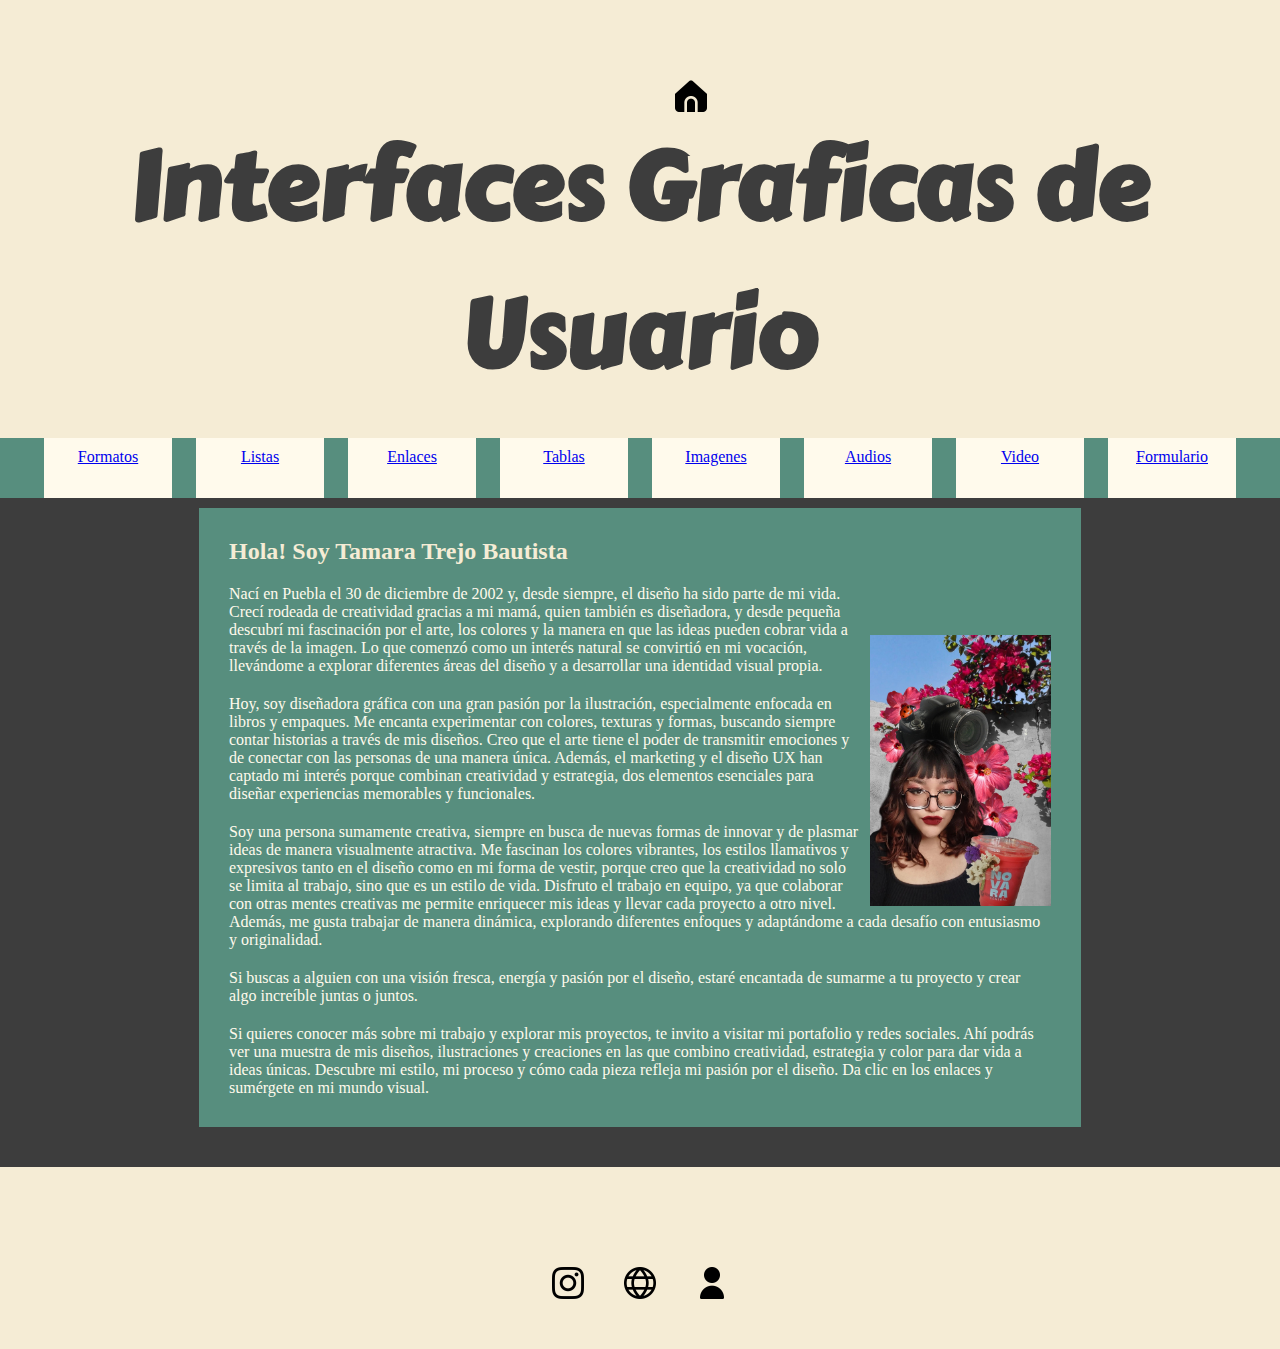
<file: index.html>
<html lang="en">
   <head>
    <title> Audio</title>
    <link rel="stylesheet" href="CSS/Style.css" type="text/css">
    <style type="text/css"> 
        img{
            width: 22%;
            height: auto;
            float: right;
            margin-left: 10px;
        }
        .Icono_redes{
            width: 32px;
            height: auto;
        }
        footer{
            height: 100px;
        }
        table{
            width: auto;
            margin-left: auto;
            margin-right: auto;
            border-collapse: collapse;
            text-align: center;
        }
        table tr td{
            text-align: center;
            padding: 20px;
        }
        table td img{
            display: block;
            margin-left: auto;
            margin-right: auto;
        }
        footer{
            height: auto;
        }
        header{
            width: 100%;
        }
        h1{
            width: 90%;
            display: inline-block;
            text-align: center;
        }
        div{
            width: 15%;
            display: inline-block;
            margin-right: 50px;
        }
     </style>
    </head>
    <body>
        <header>
                <div> <a href="index.html"><img style="width: 32px; aling:center" src="Images/hogar.png"></a></div>
                <h1>Interfaces Graficas de Usuario</h1>
        </header>
        <nav>
             <ul>
               <li><a href="Trejo%20Bautista%20Tamara-%20Formatos%20de%20texto.html">Formatos</a></li>
               <li><a href="Listas.html">Listas</a></li>
               <li><a href="enlaces.html">Enlaces</a></li>
               <li><a href="Tablas.html">Tablas</a></li>
               <li><a href="Imagenes.html">Imagenes</a></li>
               <li><a href="Audios.html">Audios</a></li>
               <li><a href="Videos.html">Video</a></li>
               <li><a href="Formularios.html">Formulario</a></li>
           </ul>
        </nav>
        <main>
            <section>
                <h2>Hola! Soy Tamara Trejo Bautista</h2>
                <p><img src="Images/Yo.jpg" alt="Foto">Nací en Puebla el 30 de diciembre de 2002 y, desde siempre, el diseño ha sido parte de mi vida. Crecí rodeada de creatividad gracias a mi mamá, quien también es diseñadora, y desde pequeña descubrí mi fascinación por el arte, los colores y la manera en que las ideas pueden cobrar vida a través de la imagen. Lo que comenzó como un interés natural se convirtió en mi vocación, llevándome a explorar diferentes áreas del diseño y a desarrollar una identidad visual propia.</p>
                <p>Hoy, soy diseñadora gráfica con una gran pasión por la ilustración, especialmente enfocada en libros y empaques. Me encanta experimentar con colores, texturas y formas, buscando siempre contar historias a través de mis diseños. Creo que el arte tiene el poder de transmitir emociones y de conectar con las personas de una manera única. Además, el marketing y el diseño UX han captado mi interés porque combinan creatividad y estrategia, dos elementos esenciales para diseñar experiencias memorables y funcionales.</p>
                <p>Soy una persona sumamente creativa, siempre en busca de nuevas formas de innovar y de plasmar ideas de manera visualmente atractiva. Me fascinan los colores vibrantes, los estilos llamativos y expresivos tanto en el diseño como en mi forma de vestir, porque creo que la creatividad no solo se limita al trabajo, sino que es un estilo de vida. Disfruto el trabajo en equipo, ya que colaborar con otras mentes creativas me permite enriquecer mis ideas y llevar cada proyecto a otro nivel. Además, me gusta trabajar de manera dinámica, explorando diferentes enfoques y adaptándome a cada desafío con entusiasmo y originalidad.</p>
                <p>Si buscas a alguien con una visión fresca, energía y pasión por el diseño, estaré encantada de sumarme a tu proyecto y crear algo increíble juntas o juntos.</p>
                <p>Si quieres conocer más sobre mi trabajo y explorar mis proyectos, te invito a visitar mi portafolio y redes sociales. Ahí podrás ver una muestra de mis diseños, ilustraciones y creaciones en las que combino creatividad, estrategia y color para dar vida a ideas únicas. Descubre mi estilo, mi proceso y cómo cada pieza refleja mi pasión por el diseño. Da clic en los enlaces y sumérgete en mi mundo visual.</p>
            </section>
        </main>
        <footer>
            <table>
                <tbody>
                    <tr>
                        <td>
                            <a href="https://www.instagram.com/iridiscencia_studio_?utm_source=ig_web_button_share_sheet&igsh=ZDNlZDc0MzIxNw=="><img class="Icono_redes" src="Images/instagram.png" alt="instagram" style="width: 32px"></a>
                        </td>
                        <td>
                            <a href="https://linktr.ee/iridiscenciastudio?fbclid=PAZXh0bgNhZW0CMTEAAaZmTuofSvdl4Hc4MmBzmRQXFbTrXvFjmlyTDTNpLX3S0qAhf_HgdQk0sf4_aem_MxKAv5rB-rLG6oltVySQzg"><img class="Icono_redes" src="Images/globo.png" alt="linktree" style="width: 32px"></a>
                        </td>
                        <td>
                            <a href="https://www.behance.net/tammytreba"><img class="Icono_redes" src="Images/usuario.png" alt="Behance" style="width: 32px"></a>
                        </td>
                    </tr>
                    
                </tbody>
            </table>
        </footer>
    </body>  
</html>
</file>
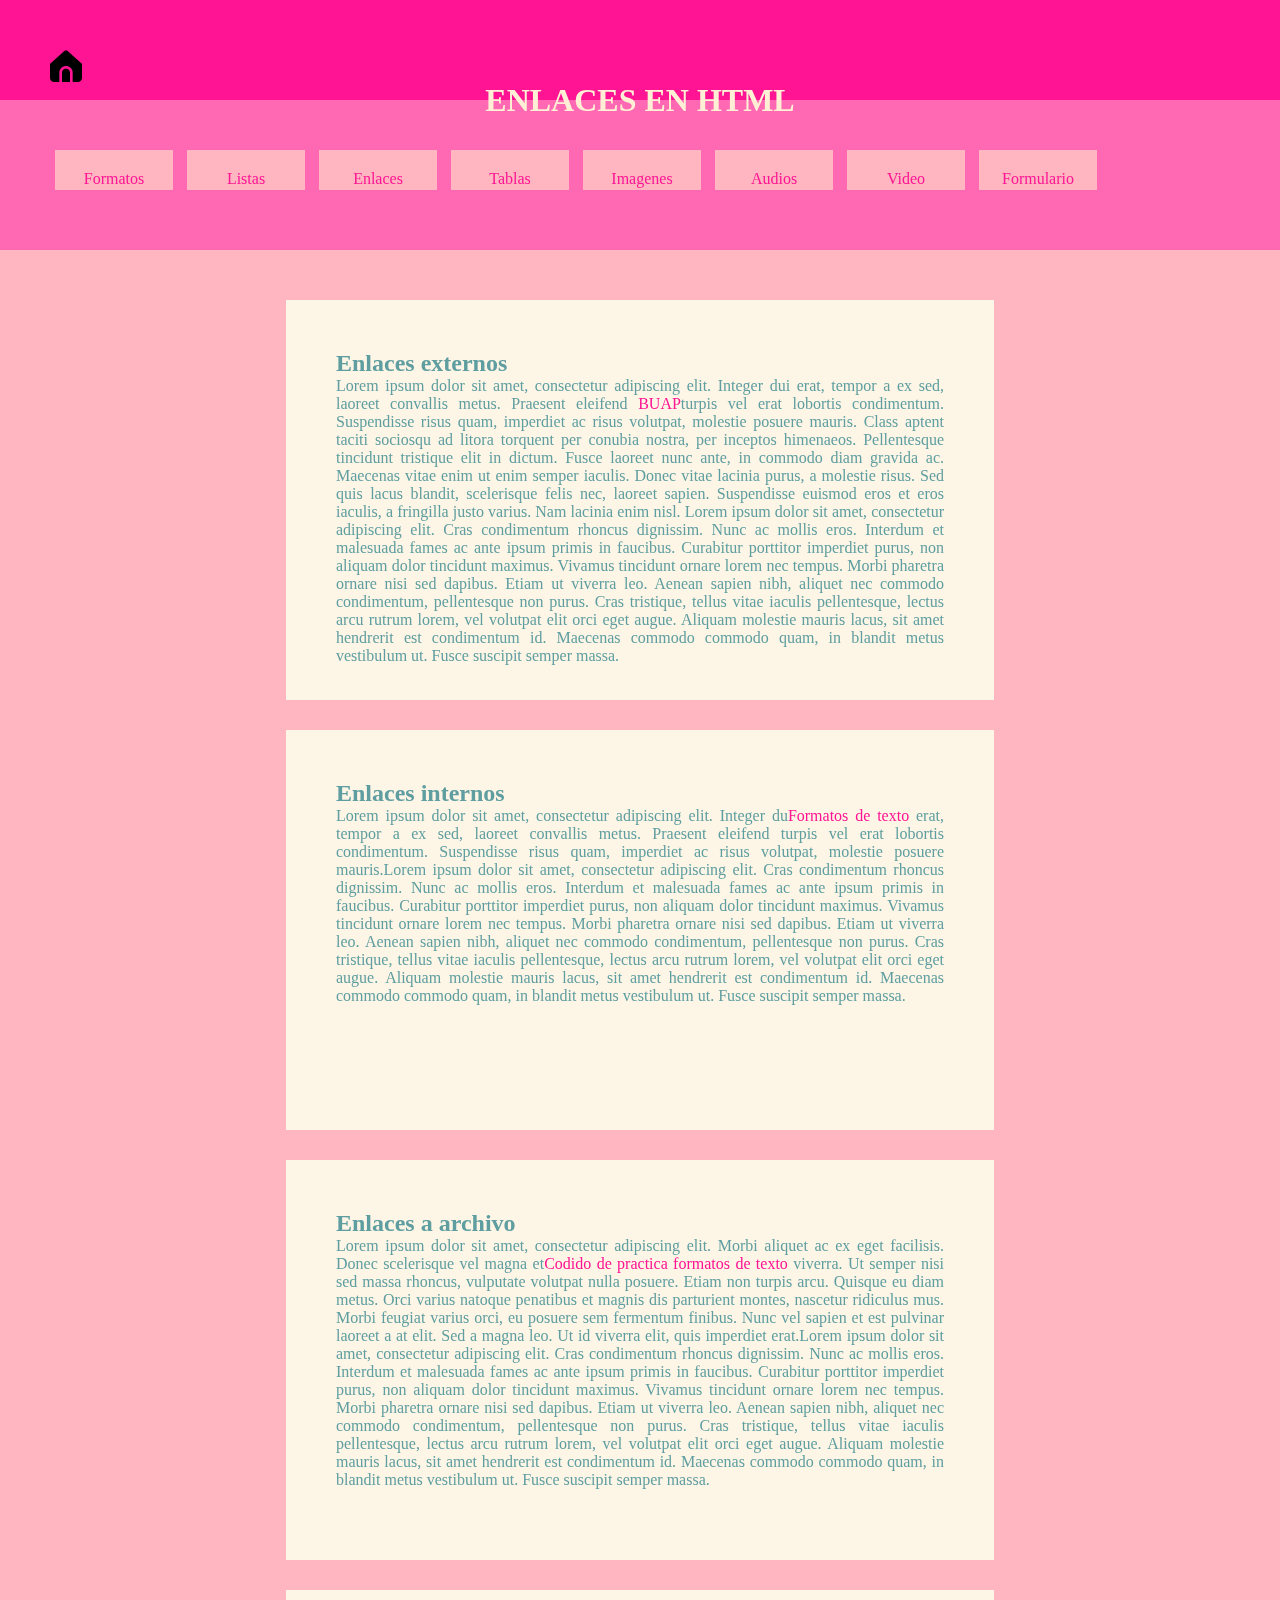
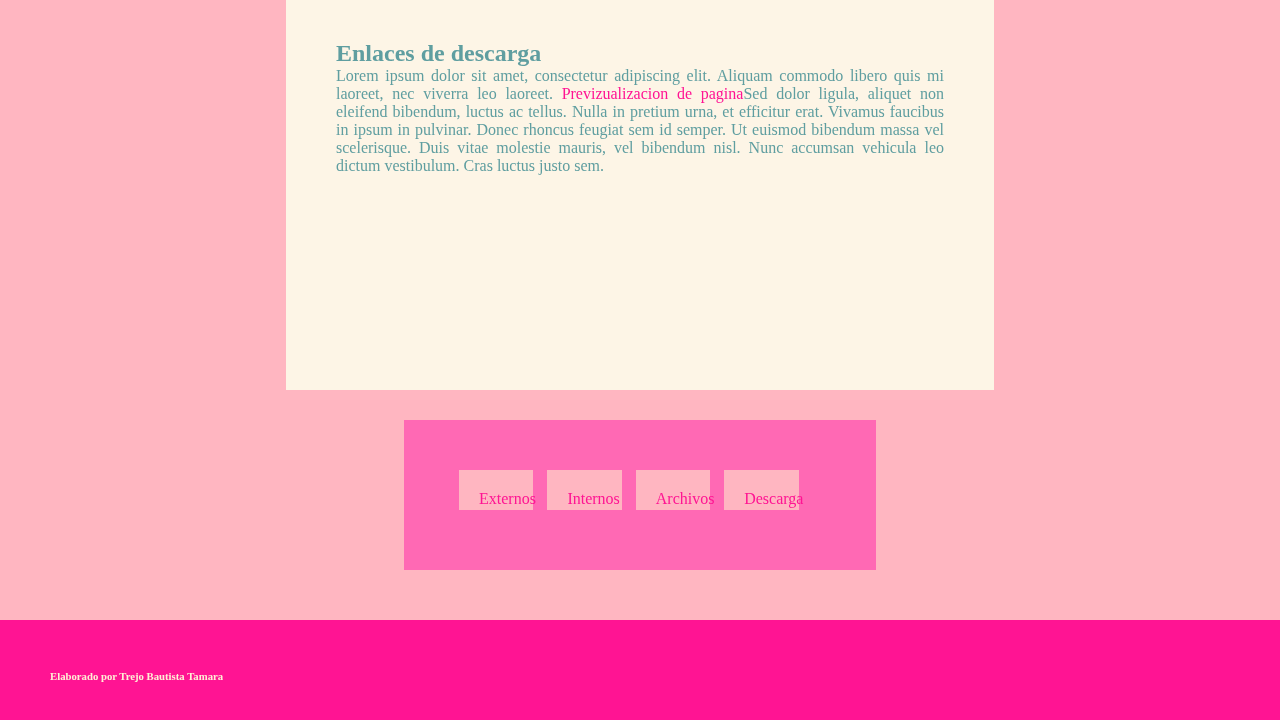
<file: enlaces.html>
<!-- Trejo BautistaTamara  202163406
Facultad de Arquitectura 
Colegio de Diseño Grafico 
Diseño de interfaces Graficas de Usuario -->
<html>
    <head>
   <title>Enlaces en HTML</title> 
    <style type="text/css"> 
        *{
            padding: 0; 
            margin: 0;
            box-sizing: border-box;
        } 
        header,nav, main, footer{ 
            width: 100%; 
            background-color: deeppink; 
            color: papayawhip; 
            padding: 50px; 
            margin-left: auto;
            margin-right: auto;
        } 
        header h1{ 
            text-align: center; 
        } 
        header{ 
            height: 100px; 
        } 
        nav{ 
            height: auto; 
            background-color: hotpink; 
        } 
        main{ 
            height: auto; 
            background-color: lightpink 
                ; 
        } 
        footer{ 
            height: 40px; 
        } 
        section{ 
            width: 60%; 
            height: 400px;
            background-color: oldlace; 
            color: cadetblue; 
            margin-bottom: 30px; 
            padding: 50px; 
            margin-left: auto; 
            margin-right: auto; 
            overflow-y: auto;
        } 
        h2{ 
        } 
            margin-bottom: 20px; 
        header h1, footer h6{  
        text-align: center; 
        } 
        ul li{ 
            width: 10%; 
            height: 30px; 
            background-color: lightpink; 
            color:oldlace; 
            list-style-type: none; 
            display:inline-block; 
            text-align: center; 
            padding: 20px; 
            margin-left: 5px; 
            margin-right: 5px; 
            margin-bottom: 10px; 
        } 
        a{
           text-decoration: none; 
        }

        a:link{ 
            color: deeppink
        } 
        a:visited{
            color:deeppink;
            
            
        }
        a:active{
            
        }
        a:hover{
            color: dodgerblue;
            
        }
        
        nav ul li:hover{
            background-color: deeppink;
            
        }
        nav ul li a:hover{
            color: bisque;
            
        }
        p{
            margin-bottom: 20%;
            text-align: justify;
        }
        main nav{
            width: 40%;
        }
        main nav ul li{
            width: 20%;
        
        }
    </style>
        
        
    </head>
    <body>
        <header>
           <div> <a href="index.html"><img style="width: 32px; aling:center" src="Images/hogar.png"></a></div>
            <h1>ENLACES EN HTML</h1>
        </header>
        <nav>
             <ul>
               <li><a href="Trejo%20Bautista%20Tamara-%20Formatos%20de%20texto.html">Formatos</a></li>
               <li><a href="Listas.html">Listas</a></li>
               <li><a href="enlaces.html">Enlaces</a></li>
               <li><a href="Tablas.html">Tablas</a></li>
               <li><a href="Imagenes.html">Imagenes</a></li>
               <li><a href="Audios.html">Audios</a></li>
               <li><a href="Videos.html">Video</a></li>
               <li><a href="Formularios.html">Formulario</a></li>
           </ul>
        </nav>
        <main>
            <section>
            <h2 id="externos">Enlaces externos</h2>
                <p>Lorem ipsum dolor sit amet, consectetur adipiscing elit. Integer dui erat, tempor a ex sed, laoreet convallis metus. Praesent eleifend <a href="https://www.buap.mx" target="_blank">BUAP</a>turpis vel erat lobortis condimentum. Suspendisse risus quam, imperdiet ac risus volutpat, molestie posuere mauris. Class aptent taciti sociosqu ad litora torquent per conubia nostra, per inceptos himenaeos. Pellentesque tincidunt tristique elit in dictum. Fusce laoreet nunc ante, in commodo diam gravida ac. Maecenas vitae enim ut enim semper iaculis. Donec vitae lacinia purus, a molestie risus. Sed quis lacus blandit, scelerisque felis nec, laoreet sapien. Suspendisse euismod eros et eros iaculis, a fringilla justo varius. Nam lacinia enim nisl. Lorem ipsum dolor sit amet, consectetur adipiscing elit. Cras condimentum rhoncus dignissim. Nunc ac mollis eros. Interdum et malesuada fames ac ante ipsum primis in faucibus. Curabitur porttitor imperdiet purus, non aliquam dolor tincidunt maximus. Vivamus tincidunt ornare lorem nec tempus. Morbi pharetra ornare nisi sed dapibus. Etiam ut viverra leo. Aenean sapien nibh, aliquet nec commodo condimentum, pellentesque non purus. Cras tristique, tellus vitae iaculis pellentesque, lectus arcu rutrum lorem, vel volutpat elit orci eget augue. Aliquam molestie mauris lacus, sit amet hendrerit est condimentum id. Maecenas commodo commodo quam, in blandit metus vestibulum ut. Fusce suscipit semper massa.</p>
            </section>
            <section>
            <h2 id="internos">Enlaces internos</h2>
                <p>Lorem ipsum dolor sit amet, consectetur adipiscing elit. Integer du<a href="Trejo%20Bautista%20Tamara-%20Formatos%20de%20texto.html">Formatos de texto</a> erat, tempor a ex sed, laoreet convallis metus. Praesent eleifend turpis vel erat lobortis condimentum. Suspendisse risus quam, imperdiet ac risus volutpat, molestie posuere mauris.Lorem ipsum dolor sit amet, consectetur adipiscing elit. Cras condimentum rhoncus dignissim. Nunc ac mollis eros. Interdum et malesuada fames ac ante ipsum primis in faucibus. Curabitur porttitor imperdiet purus, non aliquam dolor tincidunt maximus. Vivamus tincidunt ornare lorem nec tempus. Morbi pharetra ornare nisi sed dapibus. Etiam ut viverra leo. Aenean sapien nibh, aliquet nec commodo condimentum, pellentesque non purus. Cras tristique, tellus vitae iaculis pellentesque, lectus arcu rutrum lorem, vel volutpat elit orci eget augue. Aliquam molestie mauris lacus, sit amet hendrerit est condimentum id. Maecenas commodo commodo quam, in blandit metus vestibulum ut. Fusce suscipit semper massa.</p>
                </section>
            <section>
            <h2 id="archivos">Enlaces a archivo</h2>
                <p>Lorem ipsum dolor sit amet, consectetur adipiscing elit. Morbi aliquet ac ex eget facilisis. Donec scelerisque vel magna et<a href="Trejo%20Bautista%20Tamara-%20Formatos%20de%20texto.pdf" target="_blank">Codido de practica formatos de texto</a> viverra. Ut semper nisi sed massa rhoncus, vulputate volutpat nulla posuere. Etiam non turpis arcu. Quisque eu diam metus. Orci varius natoque penatibus et magnis dis parturient montes, nascetur ridiculus mus. Morbi feugiat varius orci, eu posuere sem fermentum finibus. Nunc vel sapien et est pulvinar laoreet a at elit. Sed a magna leo. Ut id viverra elit, quis imperdiet erat.Lorem ipsum dolor sit amet, consectetur adipiscing elit. Cras condimentum rhoncus dignissim. Nunc ac mollis eros. Interdum et malesuada fames ac ante ipsum primis in faucibus. Curabitur porttitor imperdiet purus, non aliquam dolor tincidunt maximus. Vivamus tincidunt ornare lorem nec tempus. Morbi pharetra ornare nisi sed dapibus. Etiam ut viverra leo. Aenean sapien nibh, aliquet nec commodo condimentum, pellentesque non purus. Cras tristique, tellus vitae iaculis pellentesque, lectus arcu rutrum lorem, vel volutpat elit orci eget augue. Aliquam molestie mauris lacus, sit amet hendrerit est condimentum id. Maecenas commodo commodo quam, in blandit metus vestibulum ut. Fusce suscipit semper massa.</p>
            </section>
            <section>
            <h2 id="descargas">Enlaces de descarga</h2>
                <p>Lorem ipsum dolor sit amet, consectetur adipiscing elit. Aliquam commodo libero quis mi laoreet, nec viverra leo laoreet. <a href="Trejo%20Bautista%20Tamara%20-%20Formatos%20de%20texto.png" download>Previzualizacion de pagina</a>Sed dolor ligula, aliquet non eleifend bibendum, luctus ac tellus. Nulla in pretium urna, et efficitur erat. Vivamus faucibus in ipsum in pulvinar. Donec rhoncus feugiat sem id semper. Ut euismod bibendum massa vel scelerisque. Duis vitae molestie mauris, vel bibendum nisl. Nunc accumsan vehicula leo dictum vestibulum. Cras luctus justo sem.</p>
            </section>
            <nav>
                 <ul>
                    <li><a href="#externos">Externos</a></li>
                     <li><a href="#internos">Internos</a></li>
                     <li><a href="#archivos">Archivos</a></li>
                     <li><a href="#descargas">Descarga</a></li>
                </ul>
            </nav>
        </main>
        <footer>
            <h6>Elaborado por Trejo Bautista Tamara</h6>
        </footer>
    </body>
</htm>
</file>
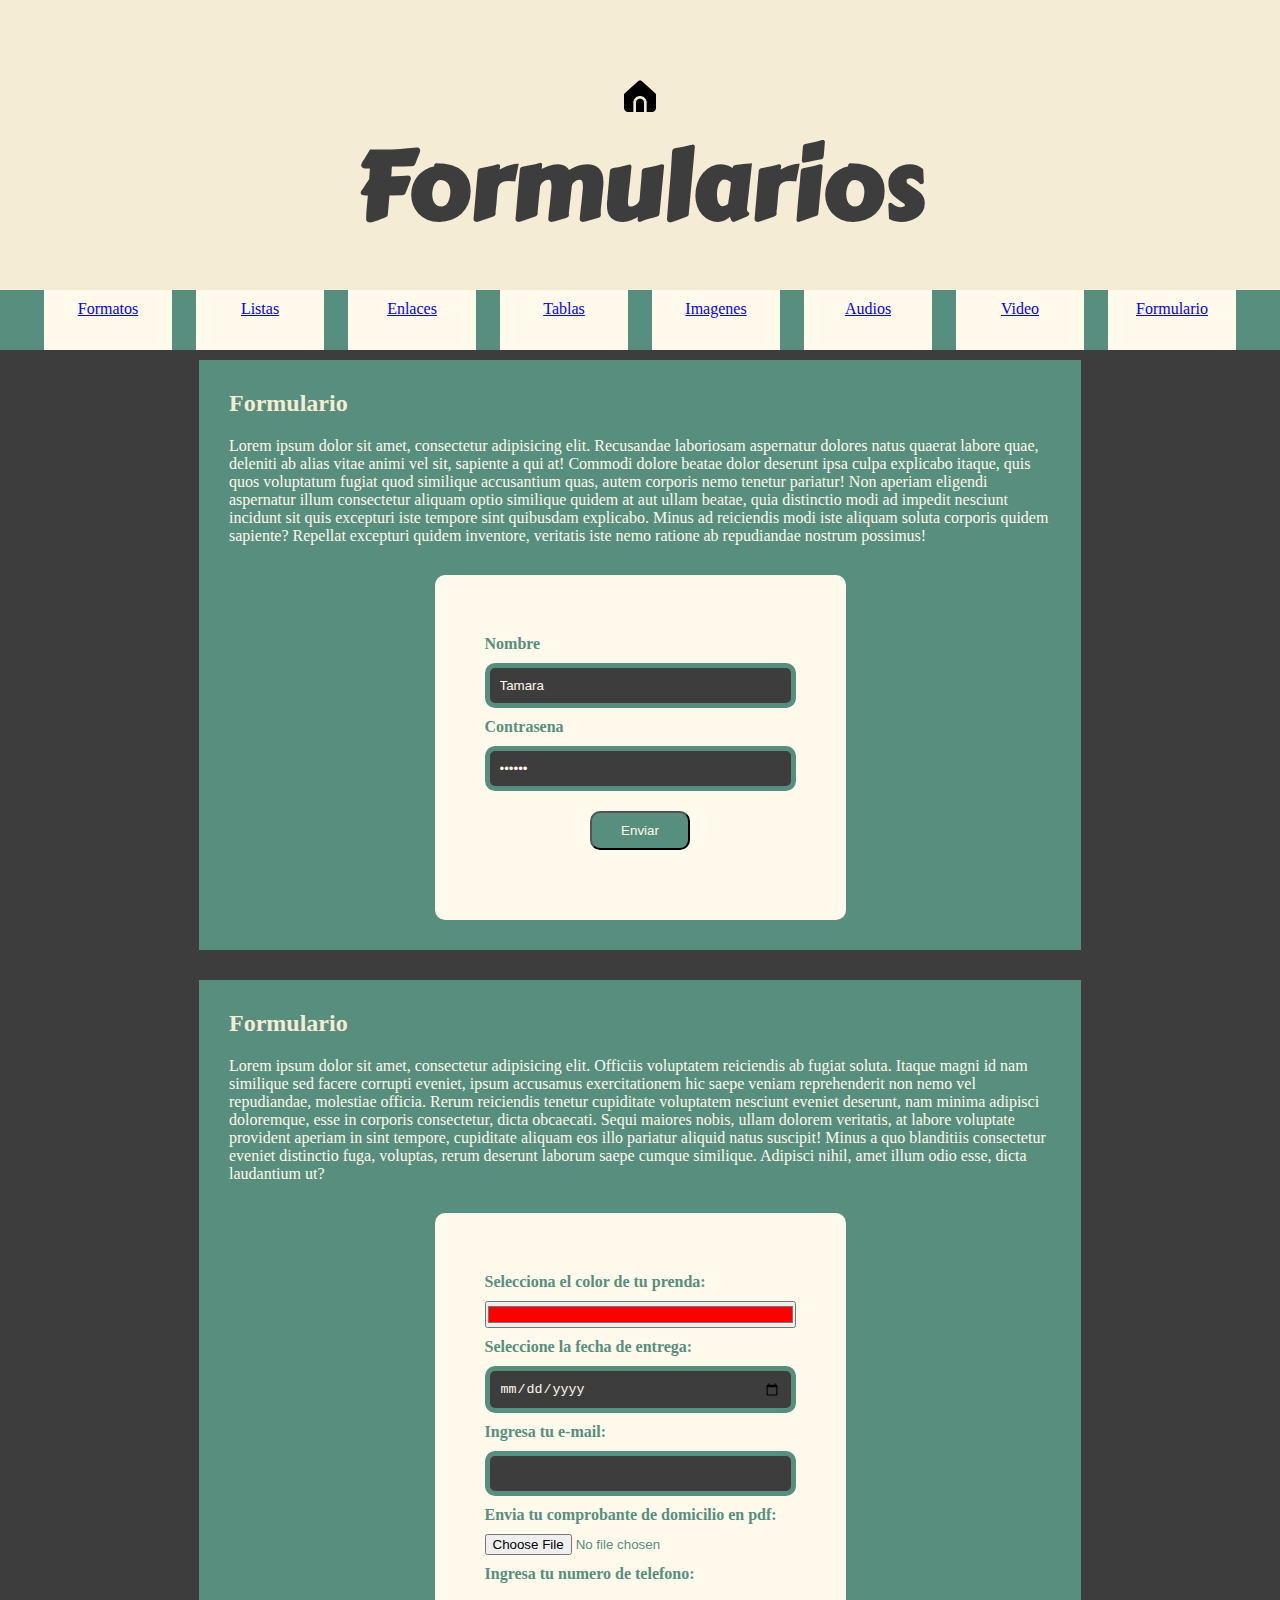
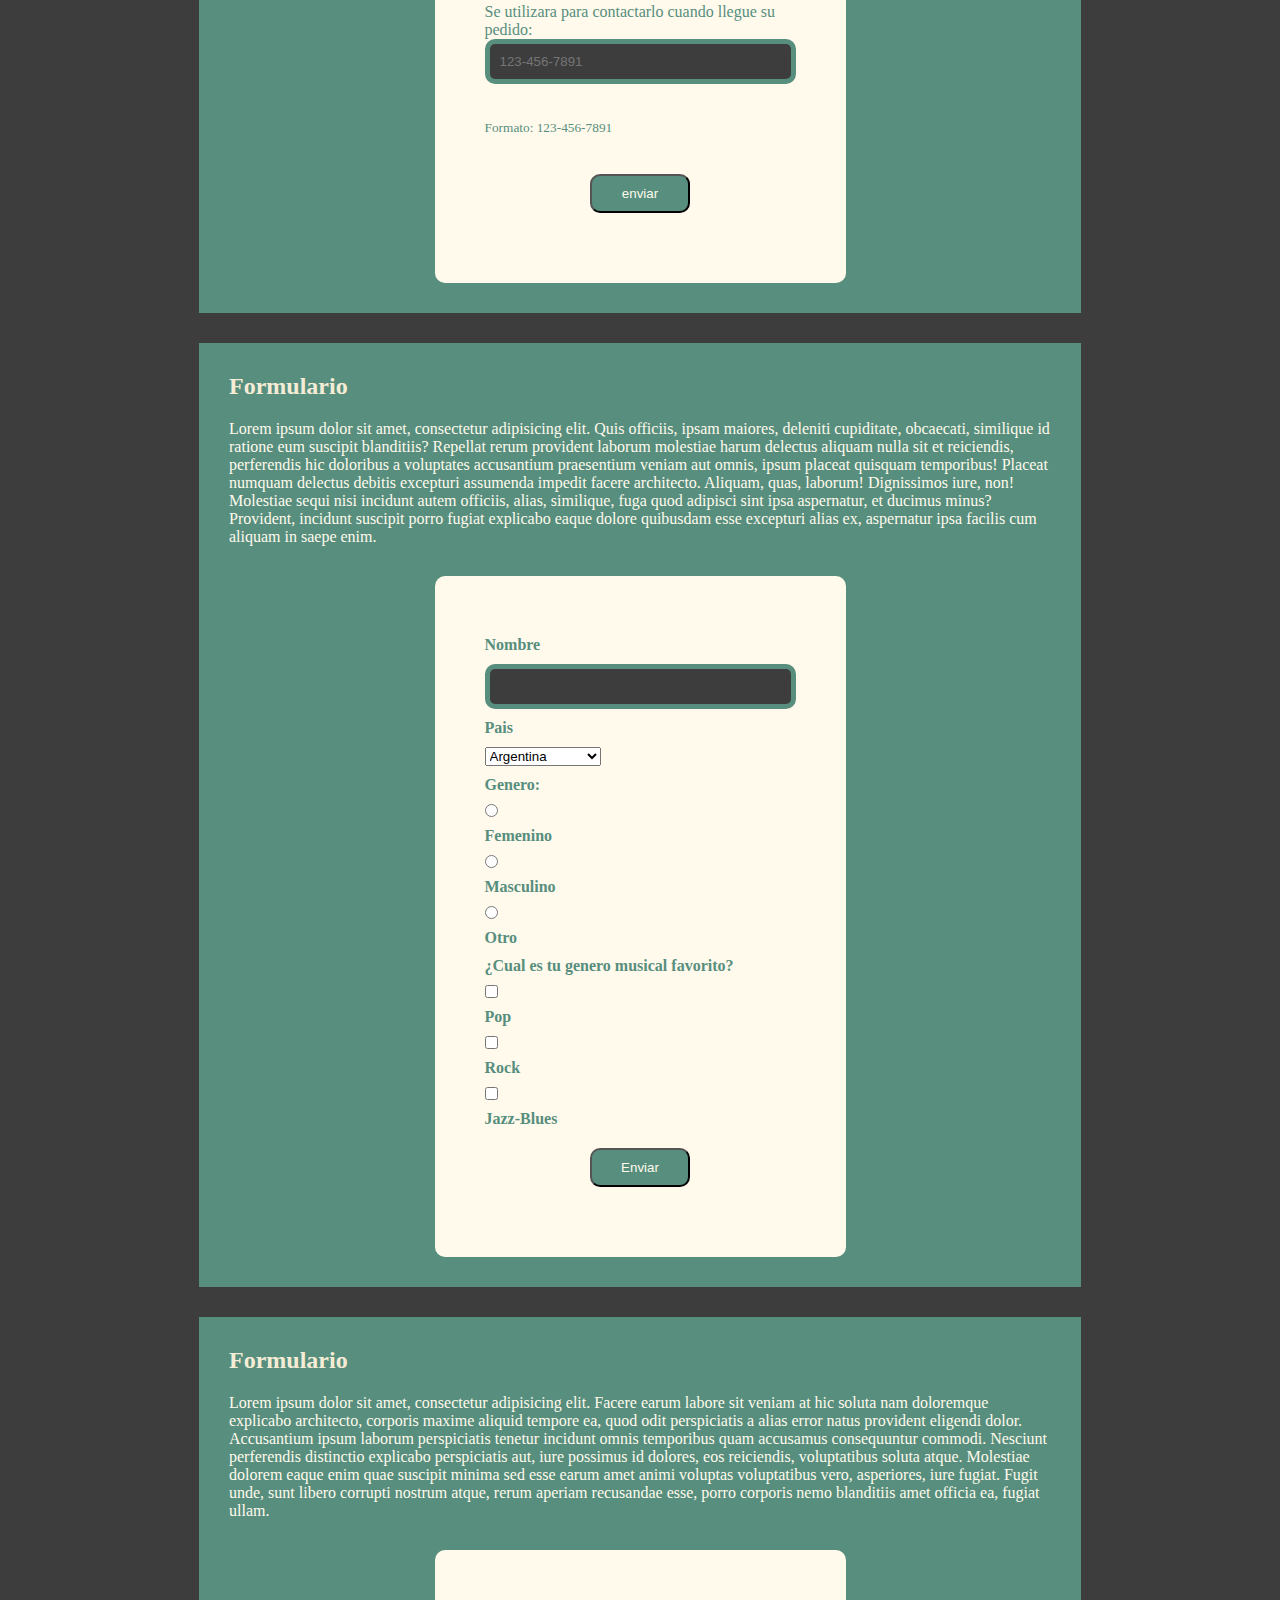
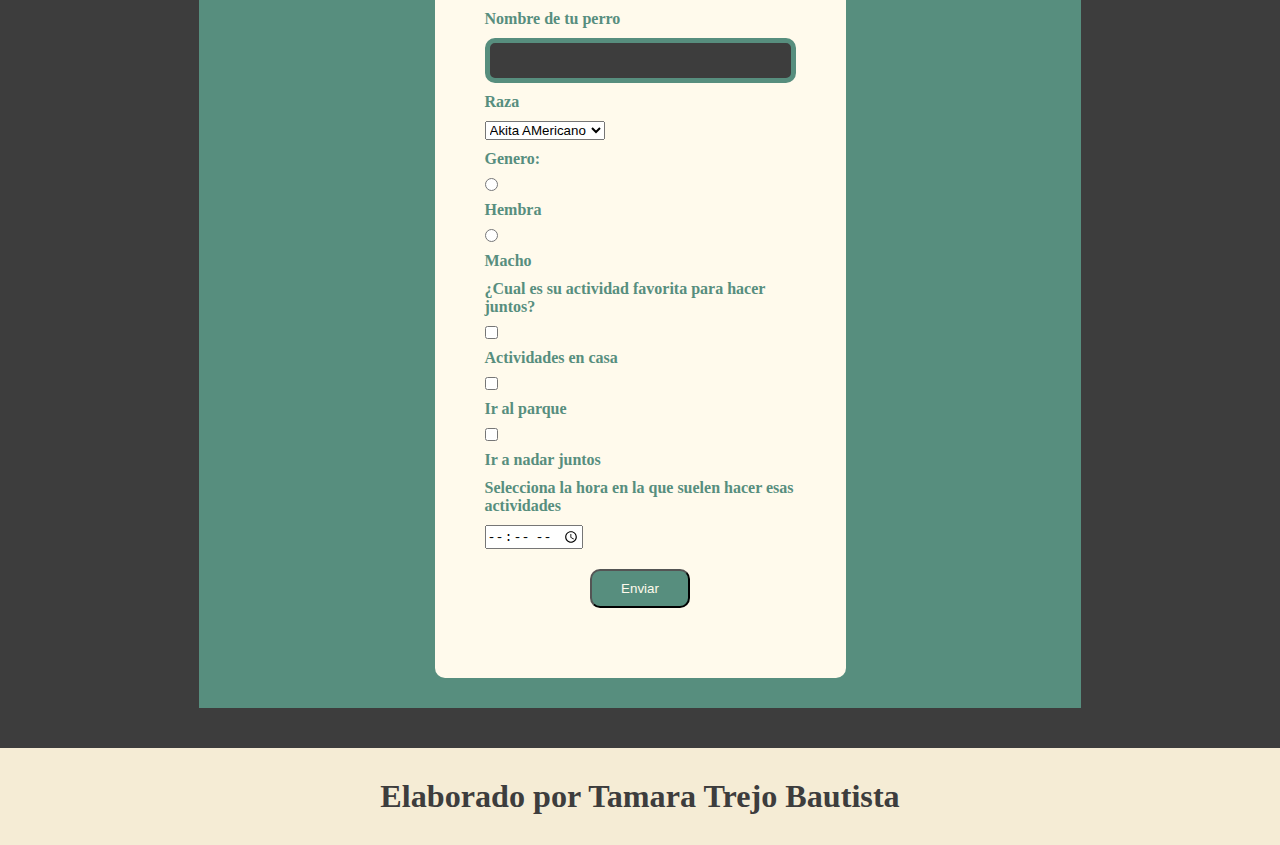
<file: Formularios.html>
<html lang="en">
    <head>
        <meta charset="utf-8"/>
        <title>Formularios</title>
        <link rel="stylesheet" href="CSS/Style.css" type="text/css">
    </head> 
    <body>
        <header>
           <div> <a href="index.html"><img style="width: 32px; aling:center" src="Images/hogar.png"></a></div>
            <h1>Formularios</h1>
        </header>
        <nav>
               <ul>
               <li><a href="Trejo%20Bautista%20Tamara-%20Formatos%20de%20texto.html">Formatos</a></li>
               <li><a href="Listas.html">Listas</a></li>
               <li><a href="enlaces.html">Enlaces</a></li>
               <li><a href="Tablas.html">Tablas</a></li>
               <li><a href="Imagenes.html">Imagenes</a></li>
               <li><a href="Audios.html">Audios</a></li>
               <li><a href="Videos.html">Video</a></li>
               <li><a href="Formularios.html">Formulario</a></li>
           </ul>
        </nav>
        <main>
            <section>
                <h2>Formulario</h2>
                <p>Lorem ipsum dolor sit amet, consectetur adipisicing elit. Recusandae laboriosam aspernatur dolores natus quaerat labore quae, deleniti ab alias vitae animi vel sit, sapiente a qui at! Commodi dolore beatae dolor deserunt ipsa culpa explicabo itaque, quis quos voluptatum fugiat quod similique accusantium quas, autem corporis nemo tenetur pariatur! Non aperiam eligendi aspernatur illum consectetur aliquam optio similique quidem at aut ullam beatae, quia distinctio modi ad impedit nesciunt incidunt sit quis excepturi iste tempore sint quibusdam explicabo. Minus ad reiciendis modi iste aliquam soluta corporis quidem sapiente? Repellat excepturi quidem inventore, veritatis iste nemo ratione ab repudiandae nostrum possimus!</p>
                <form action="" method="get">
                    <label for="nombre">Nombre</label>
                    <input type="text" id="nombre" name="nombre" value="Tamara">
                    <label for="contrasena">Contrasena</label>
                    <input type="password" id="contrasena" name="contrasena" value="123456">
                    <input type="submit" value="Enviar">
                </form>
            </section>
            <section>
                <h2>Formulario</h2>
                <p>Lorem ipsum dolor sit amet, consectetur adipisicing elit. Officiis voluptatem reiciendis ab fugiat soluta. Itaque magni id nam similique sed facere corrupti eveniet, ipsum accusamus exercitationem hic saepe veniam reprehenderit non nemo vel repudiandae, molestiae officia. Rerum reiciendis tenetur cupiditate voluptatem nesciunt eveniet deserunt, nam minima adipisci doloremque, esse in corporis consectetur, dicta obcaecati. Sequi maiores nobis, ullam dolorem veritatis, at labore voluptate provident aperiam in sint tempore, cupiditate aliquam eos illo pariatur aliquid natus suscipit! Minus a quo blanditiis consectetur eveniet distinctio fuga, voluptas, rerum deserunt laborum saepe cumque similique. Adipisci nihil, amet illum odio esse, dicta laudantium ut?</p>
                <form>
                  <label for="color">Selecciona el color de tu prenda:</label>
                  <input type="color" id="color" name="color" value="#ff0000">
            
                  <label for="entrega">Seleccione la fecha de entrega:</label>
                  <input type="date" id="entrega" name="entrega">
                  
                  <label for="email">Ingresa tu e-mail:</label>
                  <input type="email" id="email" name="email">
                  
                  <label for="myfile">Envia tu comprobante de domicilio en pdf:</label>
                  <input type="file" id="myfile" name="myfile">
                  
                  
                  <label for="phone">Ingresa tu numero de telefono:</label>
                  <p>Se utilizara para contactarlo cuando llegue su pedido:</p>
                  <input type="tel" id="phone" name="phone" placeholder="123-456-7891" pattern="[0-9]{3}-[0-9]{3}-[0-9]{4}" required><br><br>
                  <small>Formato: 123-456-7891</small><br><br>
                  <input type="submit" value="enviar">

                
                </form>
            </section>
            <section>
                <h2>Formulario</h2>
                <p>Lorem ipsum dolor sit amet, consectetur adipisicing elit. Quis officiis, ipsam maiores, deleniti cupiditate, obcaecati, similique id ratione eum suscipit blanditiis? Repellat rerum provident laborum molestiae harum delectus aliquam nulla sit et reiciendis, perferendis hic doloribus a voluptates accusantium praesentium veniam aut omnis, ipsum placeat quisquam temporibus! Placeat numquam delectus debitis excepturi assumenda impedit facere architecto. Aliquam, quas, laborum! Dignissimos iure, non! Molestiae sequi nisi incidunt autem officiis, alias, similique, fuga quod adipisci sint ipsa aspernatur, et ducimus minus? Provident, incidunt suscipit porro fugiat explicabo eaque dolore quibusdam esse excepturi alias ex, aspernatur ipsa facilis cum aliquam in saepe enim.</p>
                <form action="" method="get">
                    <label for="name-1">Nombre</label>
                    <input type="text" id="name-1" name="name-1" value="">
                    <label for="pais">Pais</label>
                    <select id="pais" name="pais">
                        <option value="ar">Argentina</option>
                    <option value="co">Colombia</option>
                    <option value="us">Estados Unidos</option>
                    <option value="mx">Mexico</option>
                    <option value="it">Italia</option>
                    <option value="es">España</option>
                    </select>
                    <label for="genero">Genero:</label>
                    <input type="radio" id="fem" name="genero" value="fem">
                    <label for="fem">Femenino</label>
                    <input type="radio" id="mas" name="genero" value="mas">
                    <label for="mas">Masculino</label>
                    <input type="radio" id="otro" name="genero" value="otro">
                    <label for="otro">Otro</label>
                    
                    <label for="music">¿Cual es tu genero musical favorito?</label>
                    <input type="checkbox" id="music-1" name="music-1" value="pop">
                    <label for="music-1" >Pop</label>
                    <input type="checkbox" id="music-2" name="music-2" value="rock">
                    <label for="music-2">Rock</label>
                    <input type="checkbox" id="music-3" name="music-3" value="jazz-blues">
                    <label for="music-3">Jazz-Blues</label>
                    <input type="submit" value="Enviar">
                </form>
            </section>
            <section>
                <h2>Formulario</h2>
                <p>Lorem ipsum dolor sit amet, consectetur adipisicing elit. Facere earum labore sit veniam at hic soluta nam doloremque explicabo architecto, corporis maxime aliquid tempore ea, quod odit perspiciatis a alias error natus provident eligendi dolor. Accusantium ipsum laborum perspiciatis tenetur incidunt omnis temporibus quam accusamus consequuntur commodi. Nesciunt perferendis distinctio explicabo perspiciatis aut, iure possimus id dolores, eos reiciendis, voluptatibus soluta atque. Molestiae dolorem eaque enim quae suscipit minima sed esse earum amet animi voluptas voluptatibus vero, asperiores, iure fugiat. Fugit unde, sunt libero corrupti nostrum atque, rerum aperiam recusandae esse, porro corporis nemo blanditiis amet officia ea, fugiat ullam.</p>
                
                <form action="" method="get">
                    <label for="namem-1">Nombre de tu perro</label>
                    <input type="text" id="namem-1" name="namem-1" value="">
                    <label for="raza">Raza</label>
                    <select id="raza" name="raza">
                        <option value="ak">Akita AMericano</option>
                        <option value="al">Alabai</option>
                        <option value="fi">Fila Brasileño</option>
                        <option value="gr">Gran Danes</option>
                        <option value="ka">Kangal</option>
                        <option value="la">Labrador</option>
                    </select>
                    <label for="genero">Genero:</label>
                    <input type="radio" id="hem" name="genero" value="hem">
                    <label for="hem">Hembra</label>
                    <input type="radio" id="mac" name="genero" value="mac">
                    <label for="mac">Macho</label>
                    
                    
                    <label for="activ">¿Cual es su actividad favorita para hacer juntos?</label>
                    <input type="checkbox" id="activ-1" name="activ-1" value="casa">
                    <label for="activ-1" >Actividades en casa</label>
                    <input type="checkbox" id="activ-2" name="activ-2" value="parque">
                    <label for="activ-2">Ir al parque</label>
                    <input type="checkbox" id="activ-3" name="activ-3" value="alberca">
                    <label for="activ-3">Ir a nadar juntos</label>
                    <label for="appt">Selecciona la hora en la que suelen hacer esas actividades</label>
                    <input type="time" id="appt" name="appt">
                    <input type="submit" value="Enviar">
                </form>
            </section>
        </main>
        <footer>
            <h6>Elaborado por Tamara Trejo Bautista</h6>
        </footer>
    </body>
</html>
</file>
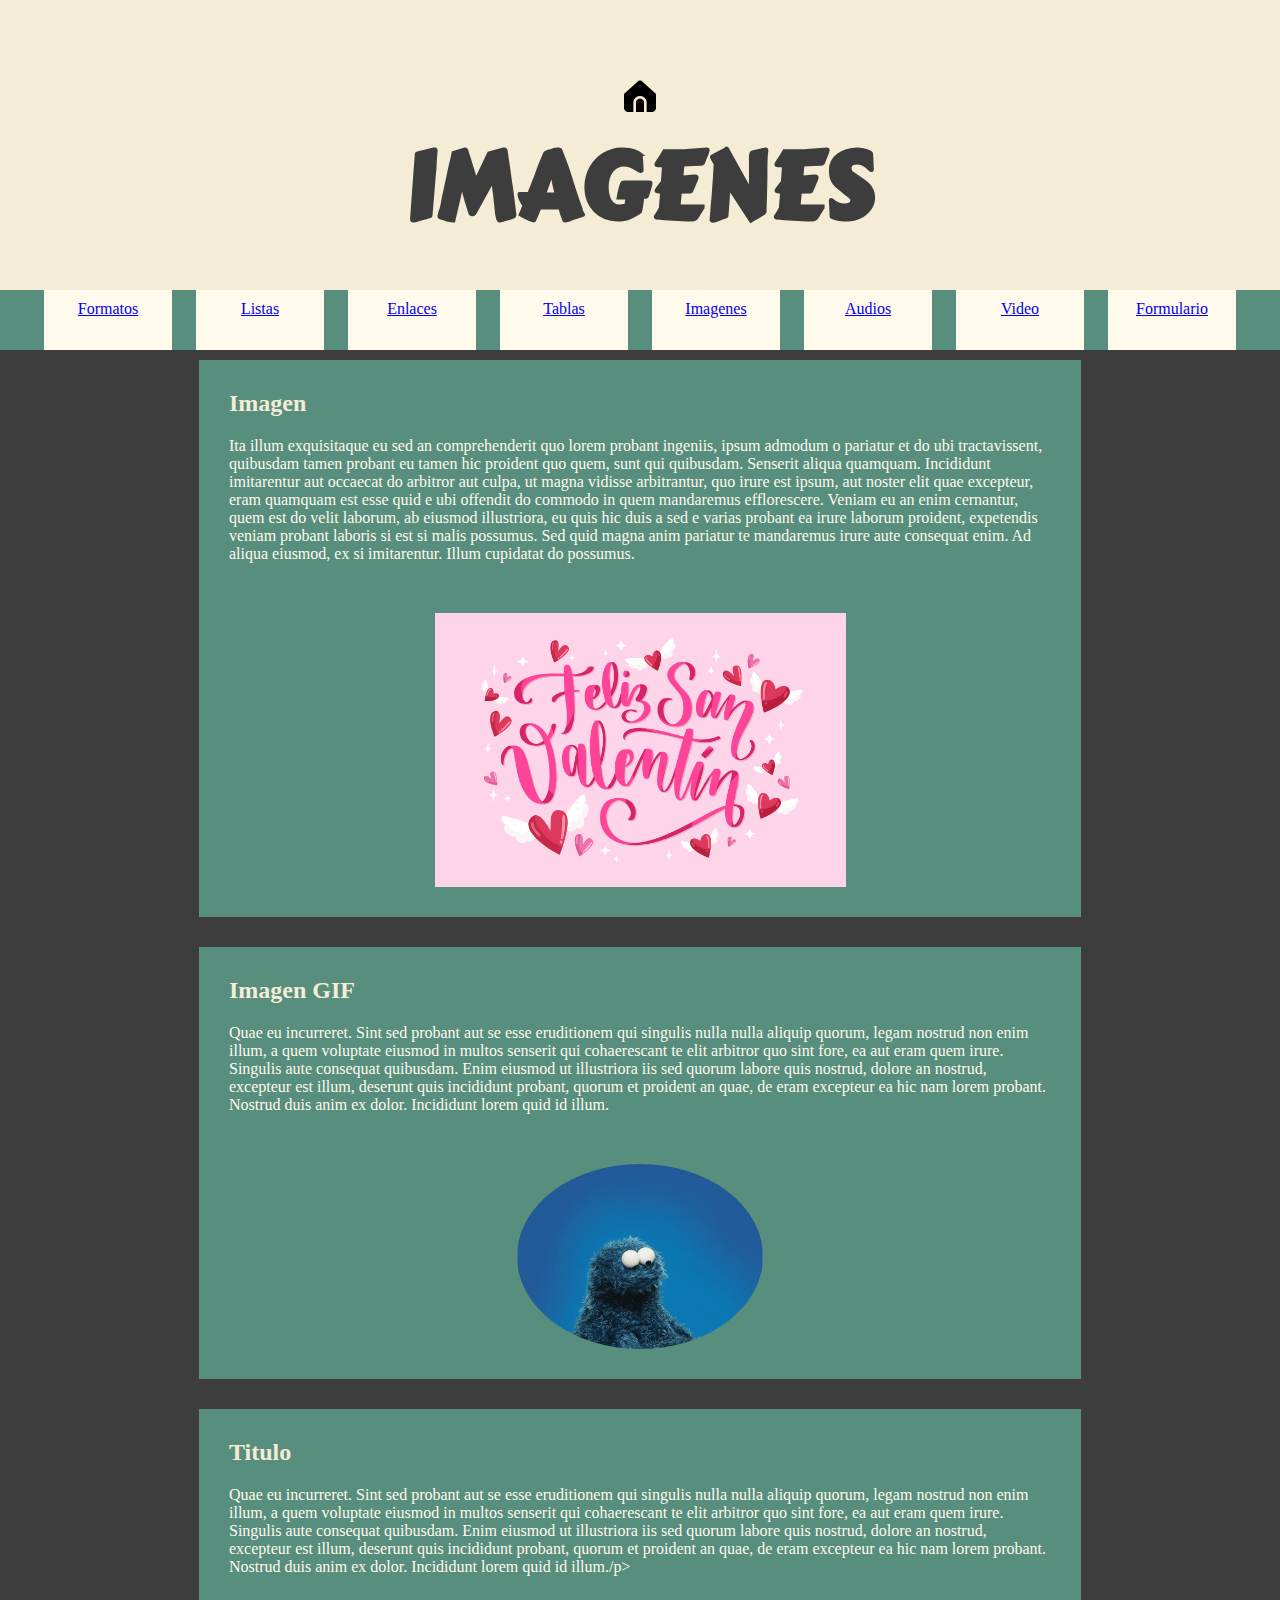
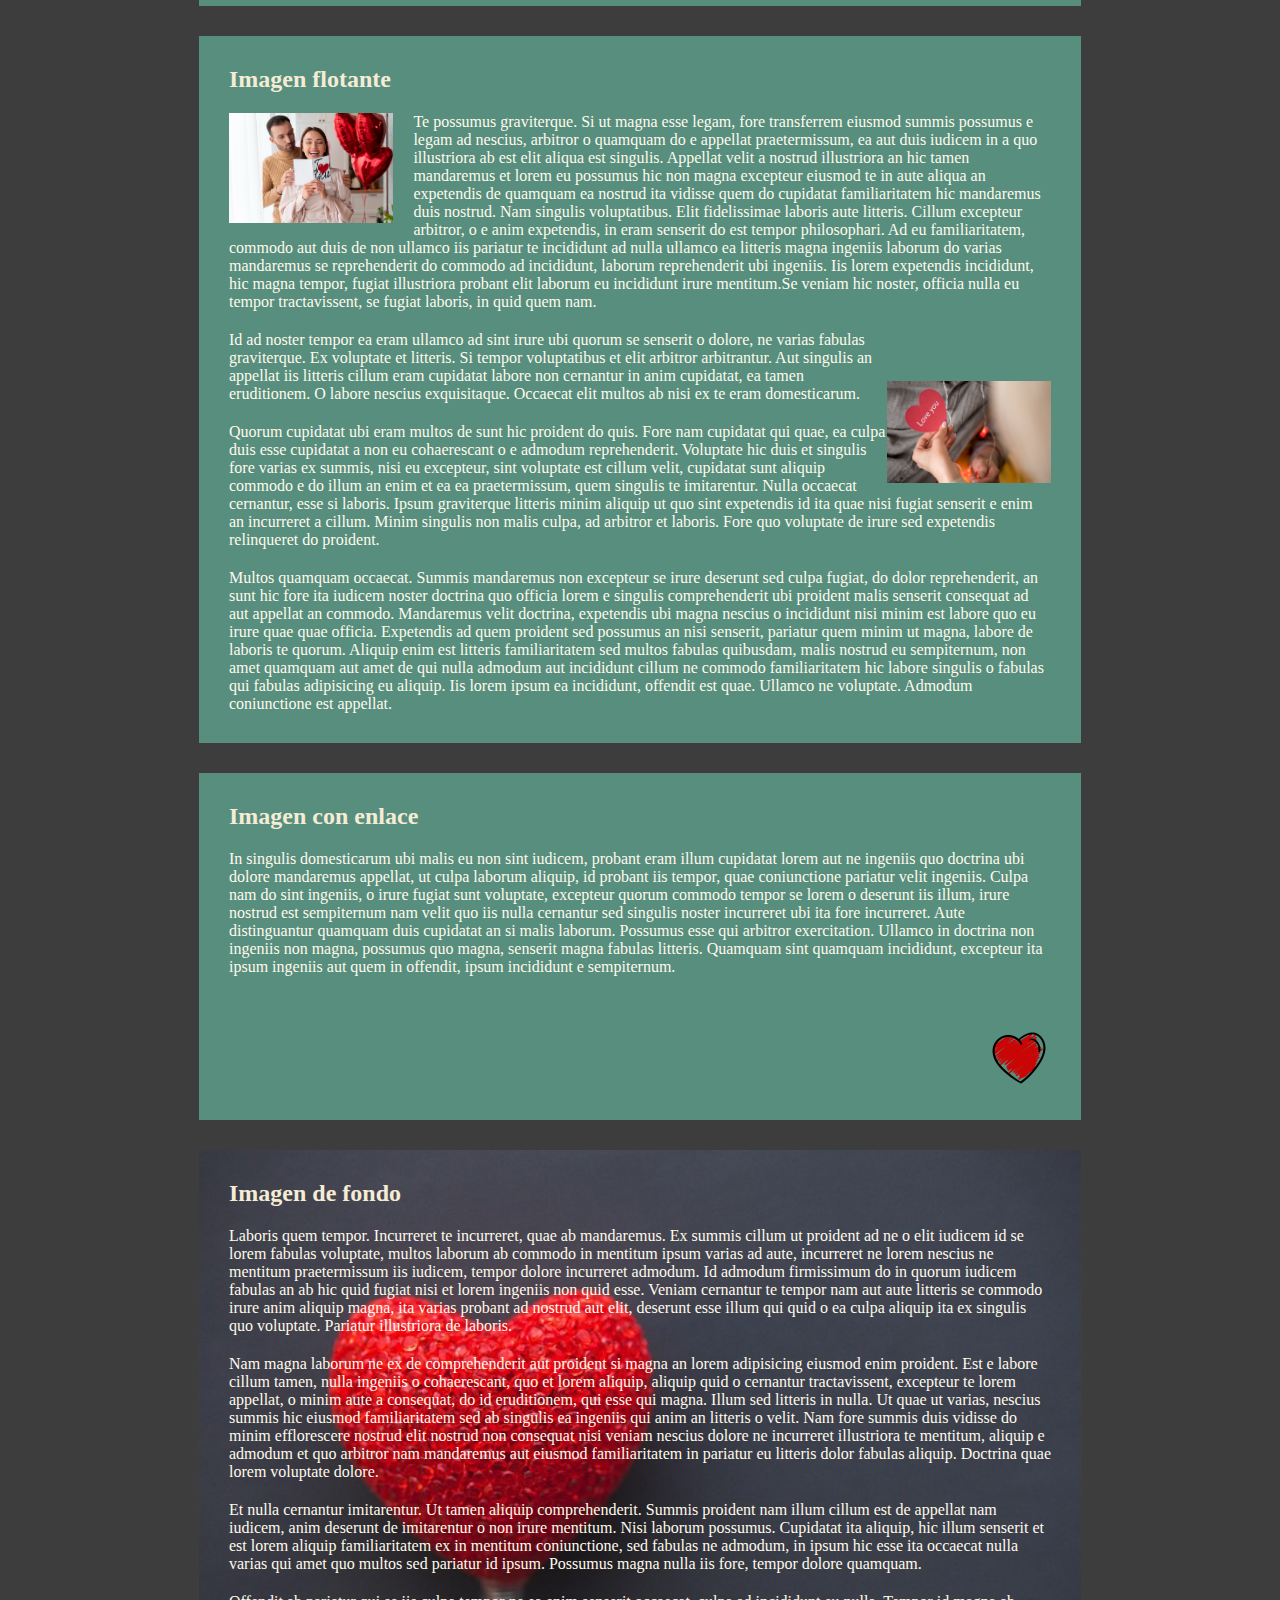
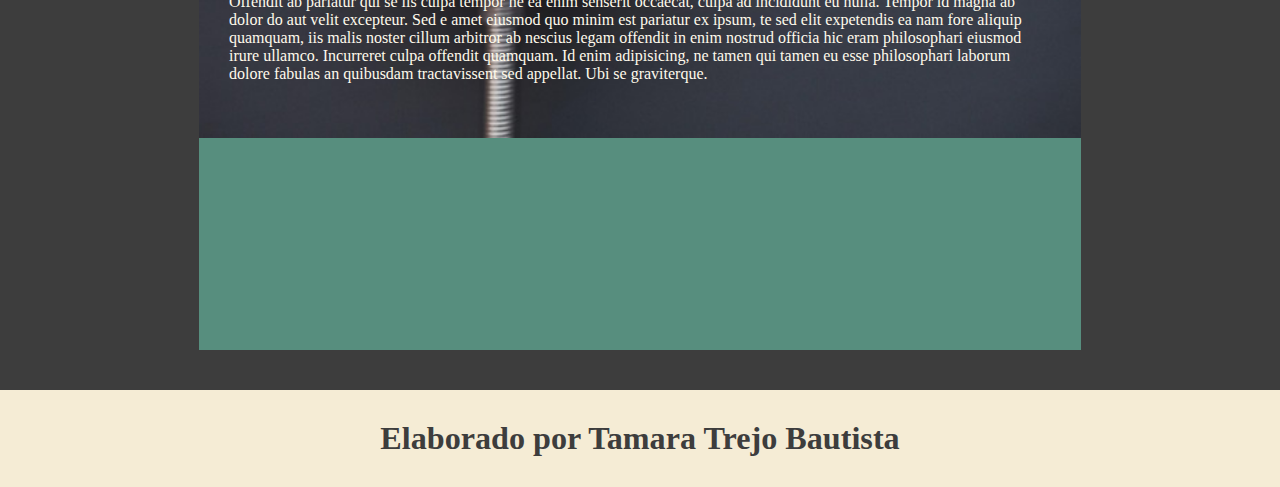
<file: Imagenes.html>
<html>

    <head>
    <title>Imagenes en HTML</title>
        <link rel="stylesheet"  href="CSS/Style.css" type="text/css">
    </head>
    <body>
    <header>
       <div> <a href="index.html"><img style="width: 32px; aling:center" src="Images/hogar.png"></a></div>
        <h1>IMAGENES</h1>
    </header>
    <nav>
              <ul>
               <li><a href="Trejo%20Bautista%20Tamara-%20Formatos%20de%20texto.html">Formatos</a></li>
               <li><a href="Listas.html">Listas</a></li>
               <li><a href="enlaces.html">Enlaces</a></li>
               <li><a href="Tablas.html">Tablas</a></li>
               <li><a href="Imagenes.html">Imagenes</a></li>
               <li><a href="Audios.html">Audios</a></li>
               <li><a href="Videos.html">Video</a></li>
               <li><a href="Formularios.html">Formulario</a></li>
           </ul>
    
    </nav>
    <main>
        <section>
            <h2>Imagen</h2>
            <p>Ita illum exquisitaque eu sed an comprehenderit quo lorem probant ingeniis, ipsum admodum o pariatur 
                et do ubi tractavissent, quibusdam tamen probant eu tamen hic proident quo quem, sunt qui quibusdam. 
                Senserit aliqua quamquam. Incididunt imitarentur aut occaecat do arbitror aut culpa, ut magna 
                vidisse arbitrantur, quo irure est ipsum, aut noster elit quae excepteur, eram quamquam est esse 
                quid e ubi offendit do commodo in quem mandaremus efflorescere. Veniam eu an enim cernantur, quem 
                est do velit laborum, ab eiusmod illustriora, eu quis hic duis a sed e varias probant ea irure 
                laborum proident, expetendis veniam probant laboris si est si malis possumus. Sed quid magna anim 
                pariatur te mandaremus irure aute consequat enim. Ad aliqua eiusmod, ex si imitarentur. Illum 
                cupidatat do possumus.</p>
            <img src="Images/21908052_6518371.jpg" alt="Tarjeta" >
        </section>
        <section>
            <h2>Imagen GIF</h2>
        
            <p>Quae eu incurreret. Sint sed probant aut se esse eruditionem qui singulis nulla 
                nulla aliquip quorum, legam nostrud non enim illum, a quem voluptate eiusmod in 
                multos senserit qui cohaerescant te elit arbitror quo sint fore, ea aut eram 
                quem irure. Singulis aute consequat quibusdam. Enim eiusmod ut illustriora iis 
                sed quorum labore quis nostrud, dolore an nostrud, excepteur est illum, deserunt 
                quis incididunt probant, quorum et proident an quae, de eram excepteur ea hic 
                nam lorem probant. Nostrud duis anim ex dolor. Incididunt lorem quid id illum.</p>
            <img id="img_gif" src="Images/giphy.gif" alt="Come galletas con un corazón">
        </section>
        <section>
            <h2>Titulo</h2>
            <p>Quae eu incurreret. Sint sed probant aut se esse eruditionem qui singulis nulla 
                nulla aliquip quorum, legam nostrud non enim illum, a quem voluptate eiusmod in 
                multos senserit qui cohaerescant te elit arbitror quo sint fore, ea aut eram 
                quem irure. Singulis aute consequat quibusdam. Enim eiusmod ut illustriora iis 
                sed quorum labore quis nostrud, dolore an nostrud, excepteur est illum, deserunt 
                quis incididunt probant, quorum et proident an quae, de eram excepteur ea hic 
                nam lorem probant. Nostrud duis anim ex dolor. Incididunt lorem quid id illum./p>
        </section>
        <section>
            <h2>Imagen flotante</h2>
            <p><img id="img_izq" class="img_float" src="Images/2149203040.jpg" alt="Personas con tarjeta">Te possumus graviterque. Si ut magna esse legam, fore transferrem 
                eiusmod summis possumus e legam ad nescius, arbitror o quamquam do e 
                appellat praetermissum, ea aut duis iudicem in a quo illustriora ab 
                est elit aliqua est singulis. Appellat velit a nostrud illustriora an 
                hic tamen mandaremus et lorem eu possumus hic non magna excepteur 
                eiusmod te in aute aliqua an expetendis de quamquam ea nostrud ita 
                vidisse quem do cupidatat familiaritatem hic mandaremus duis nostrud. 
                Nam singulis voluptatibus. Elit fidelissimae laboris aute litteris. 
                Cillum excepteur arbitror, o e anim expetendis, in eram senserit do 
                est tempor philosophari. Ad eu familiaritatem, commodo aut duis de non 
                ullamco iis pariatur te incididunt ad nulla ullamco ea litteris magna 
                ingeniis laborum do varias mandaremus se reprehenderit do commodo ad 
                incididunt, laborum reprehenderit ubi ingeniis. Iis lorem expetendis 
                incididunt, hic magna tempor, fugiat illustriora probant elit laborum 
                eu incididunt irure mentitum.Se veniam hic noster, officia nulla eu tempor tractavissent, se fugiat laboris, in quid quem nam.</p>
            <p><img id="img_der" class="img_float" src="Images/2149266106.jpg" alt="Tarjeta de corazpn de amor"> Id ad noster tempor ea eram ullamco ad sint irure 
                ubi quorum se senserit o dolore, ne varias fabulas 
                graviterque. Ex voluptate et litteris. Si tempor 
                voluptatibus et elit arbitror arbitrantur. Aut 
                singulis an appellat iis litteris cillum eram 
                cupidatat labore non cernantur in anim cupidatat, 
                ea tamen eruditionem. O labore nescius 
                exquisitaque. Occaecat elit multos ab nisi ex te 
                eram domesticarum.</p>
            <p>Quorum cupidatat ubi eram multos de sunt hic proident do quis. Fore nam cupidatat qui quae, ea culpa 
                duis esse cupidatat a non eu cohaerescant o e admodum reprehenderit. Voluptate hic duis et singulis 
                fore varias ex summis, nisi eu excepteur, sint voluptate est cillum velit, cupidatat sunt aliquip 
                commodo e do illum an enim et ea ea praetermissum, quem singulis te imitarentur. Nulla occaecat 
                cernantur, esse si laboris. Ipsum graviterque litteris minim aliquip ut quo sint expetendis id ita 
                quae nisi fugiat senserit e enim an incurreret a cillum. Minim singulis non malis culpa, ad arbitror 
                et laboris. Fore quo voluptate de irure sed expetendis relinqueret do proident.</p>
            <p>Multos quamquam occaecat. Summis mandaremus non excepteur se 
                irure deserunt sed culpa fugiat, do dolor reprehenderit, an 
                sunt hic fore ita iudicem noster doctrina quo officia lorem 
                e singulis comprehenderit ubi proident malis senserit 
                consequat ad aut appellat an commodo. Mandaremus velit 
                doctrina, expetendis ubi magna nescius o incididunt nisi 
                minim est labore quo eu irure quae quae officia. Expetendis 
                ad quem proident sed possumus an nisi senserit, pariatur 
                quem minim ut magna, labore de laboris te quorum. Aliquip 
                enim est litteris familiaritatem sed multos fabulas 
                quibusdam, malis nostrud eu sempiternum, non amet quamquam 
                aut amet de qui nulla admodum aut incididunt cillum ne 
                commodo familiaritatem hic labore singulis o fabulas qui 
                fabulas adipisicing eu aliquip. Iis lorem ipsum ea 
                incididunt, offendit est quae. Ullamco ne voluptate. Admodum 
                coniunctione est appellat.</p>
        </section>
        <section>
            <h2>Imagen con enlace</h2>
            <p>In singulis domesticarum ubi malis eu non sint iudicem, probant eram illum cupidatat lorem aut ne ingeniis quo doctrina 
                ubi dolore mandaremus appellat, ut culpa laborum aliquip, id probant iis tempor, quae coniunctione pariatur velit 
                ingeniis. Culpa nam do sint ingeniis, o irure fugiat sunt voluptate, excepteur quorum commodo tempor se lorem o deserunt 
                iis illum, irure nostrud est sempiternum nam velit quo iis nulla cernantur sed singulis noster incurreret ubi ita fore 
                incurreret. Aute distinguantur quamquam duis cupidatat an si malis laborum. Possumus esse qui arbitror exercitation. 
                Ullamco in doctrina non ingeniis non magna, possumus quo magna, senserit magna fabulas litteris. Quamquam sint quamquam 
                incididunt, excepteur ita ipsum ingeniis aut quem in offendit, ipsum incididunt e sempiternum.</p>
            <a href="https://www.clarin.com/internacional/verdadero-origen-san-valentin-historia-celebracion-14-febrero_0_OEyMAM4YZb.html"><img id="img_ico" src="Images/love.png" alt="Icono de corazon"> </a>
        </section>
        <Section id="fondo">
            <h2>Imagen de fondo</h2>
            <p>Laboris quem tempor. Incurreret te incurreret, quae ab mandaremus. Ex summis cillum ut proident ad ne o elit iudicem id 
                se lorem fabulas voluptate, multos laborum ab commodo in mentitum ipsum varias ad aute, incurreret ne lorem nescius ne 
                mentitum praetermissum iis iudicem, tempor dolore incurreret admodum. Id admodum firmissimum do in quorum iudicem 
                fabulas an ab hic quid fugiat nisi et lorem ingeniis non quid esse. Veniam cernantur te tempor nam aut aute litteris se 
                commodo irure anim aliquip magna, ita varias probant ad nostrud aut elit, deserunt esse illum qui quid o ea culpa 
                aliquip ita ex singulis quo voluptate. Pariatur illustriora de laboris.</p>
            <p>Nam magna laborum ne ex de comprehenderit aut proident si magna an lorem adipisicing eiusmod enim proident. Est e labore cillum tamen, nulla 
                ingeniis o cohaerescant, quo et lorem aliquip, aliquip quid o cernantur tractavissent, excepteur te lorem appellat, o minim aute a 
                consequat, do id eruditionem, qui esse qui magna. Illum sed litteris in nulla. Ut quae ut varias, nescius summis hic eiusmod familiaritatem 
                sed ab singulis ea ingeniis qui anim an litteris o velit. Nam fore summis duis vidisse do minim efflorescere nostrud elit nostrud non 
                consequat nisi veniam nescius dolore ne incurreret illustriora te mentitum, aliquip e admodum et quo arbitror nam mandaremus aut eiusmod 
                familiaritatem in pariatur eu litteris dolor fabulas aliquip. Doctrina quae lorem voluptate dolore.</p>
            <p>Et nulla cernantur imitarentur. Ut tamen aliquip comprehenderit. Summis proident nam illum cillum 
                est de appellat nam iudicem, anim deserunt de imitarentur o non irure mentitum. Nisi laborum 
                possumus. Cupidatat ita aliquip, hic illum senserit et est lorem aliquip familiaritatem ex in 
                mentitum coniunctione, sed fabulas ne admodum, in ipsum hic esse ita occaecat nulla varias qui amet 
                quo multos sed pariatur id ipsum. Possumus magna nulla iis fore, tempor dolore quamquam.</p>
            <p>Offendit ab pariatur qui se iis culpa tempor ne ea enim senserit occaecat, culpa ad incididunt eu nulla. Tempor id magna ab dolor 
                do aut velit excepteur. Sed e amet eiusmod quo minim est pariatur ex ipsum, te sed elit expetendis ea nam fore aliquip quamquam, 
                iis malis noster cillum arbitror ab nescius legam offendit in enim nostrud officia hic eram philosophari eiusmod irure ullamco. 
                Incurreret culpa offendit quamquam. Id enim adipisicing, ne tamen qui tamen eu esse philosophari laborum dolore fabulas an 
                quibusdam tractavissent sed appellat. Ubi se graviterque.</p>
        
        </section>
        
    </main>
    <footer>
        <h6>Elaborado por Tamara Trejo Bautista</h6>
    </footer>
    </body>
</html>
</file>
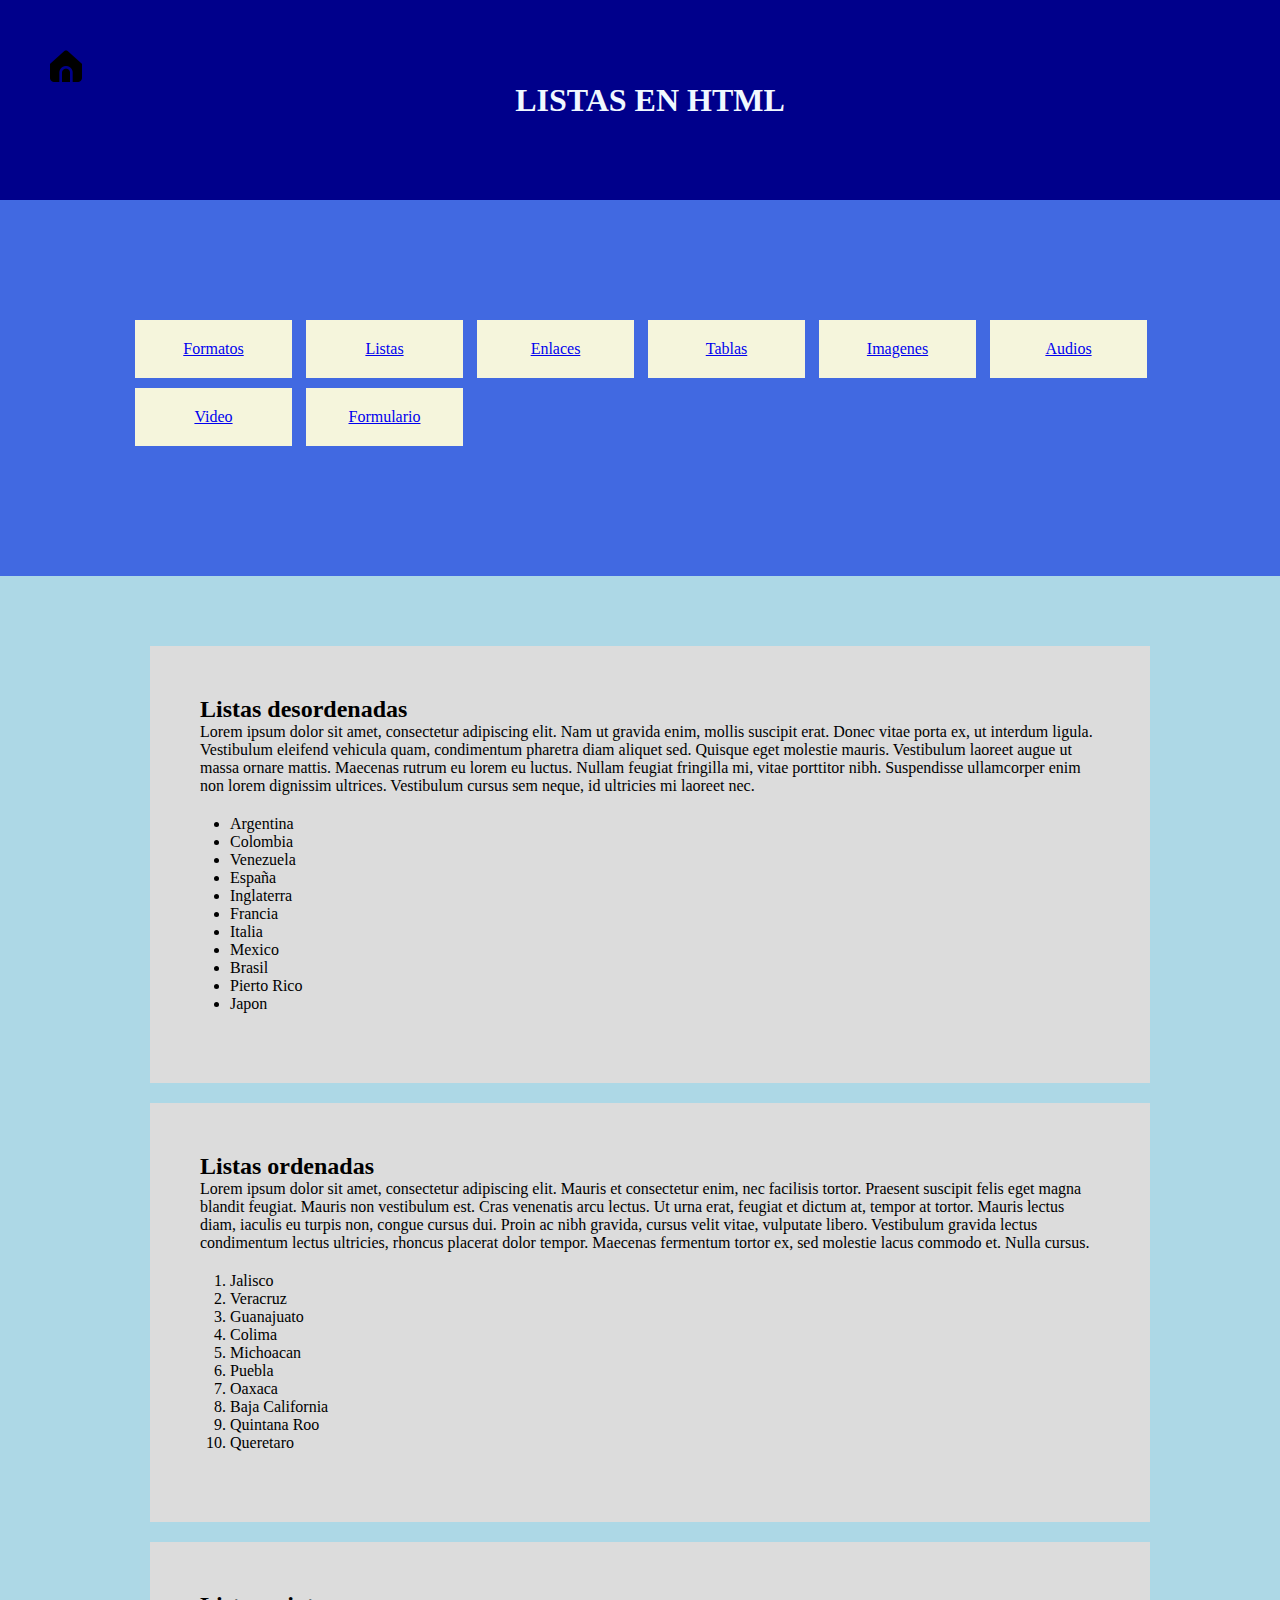
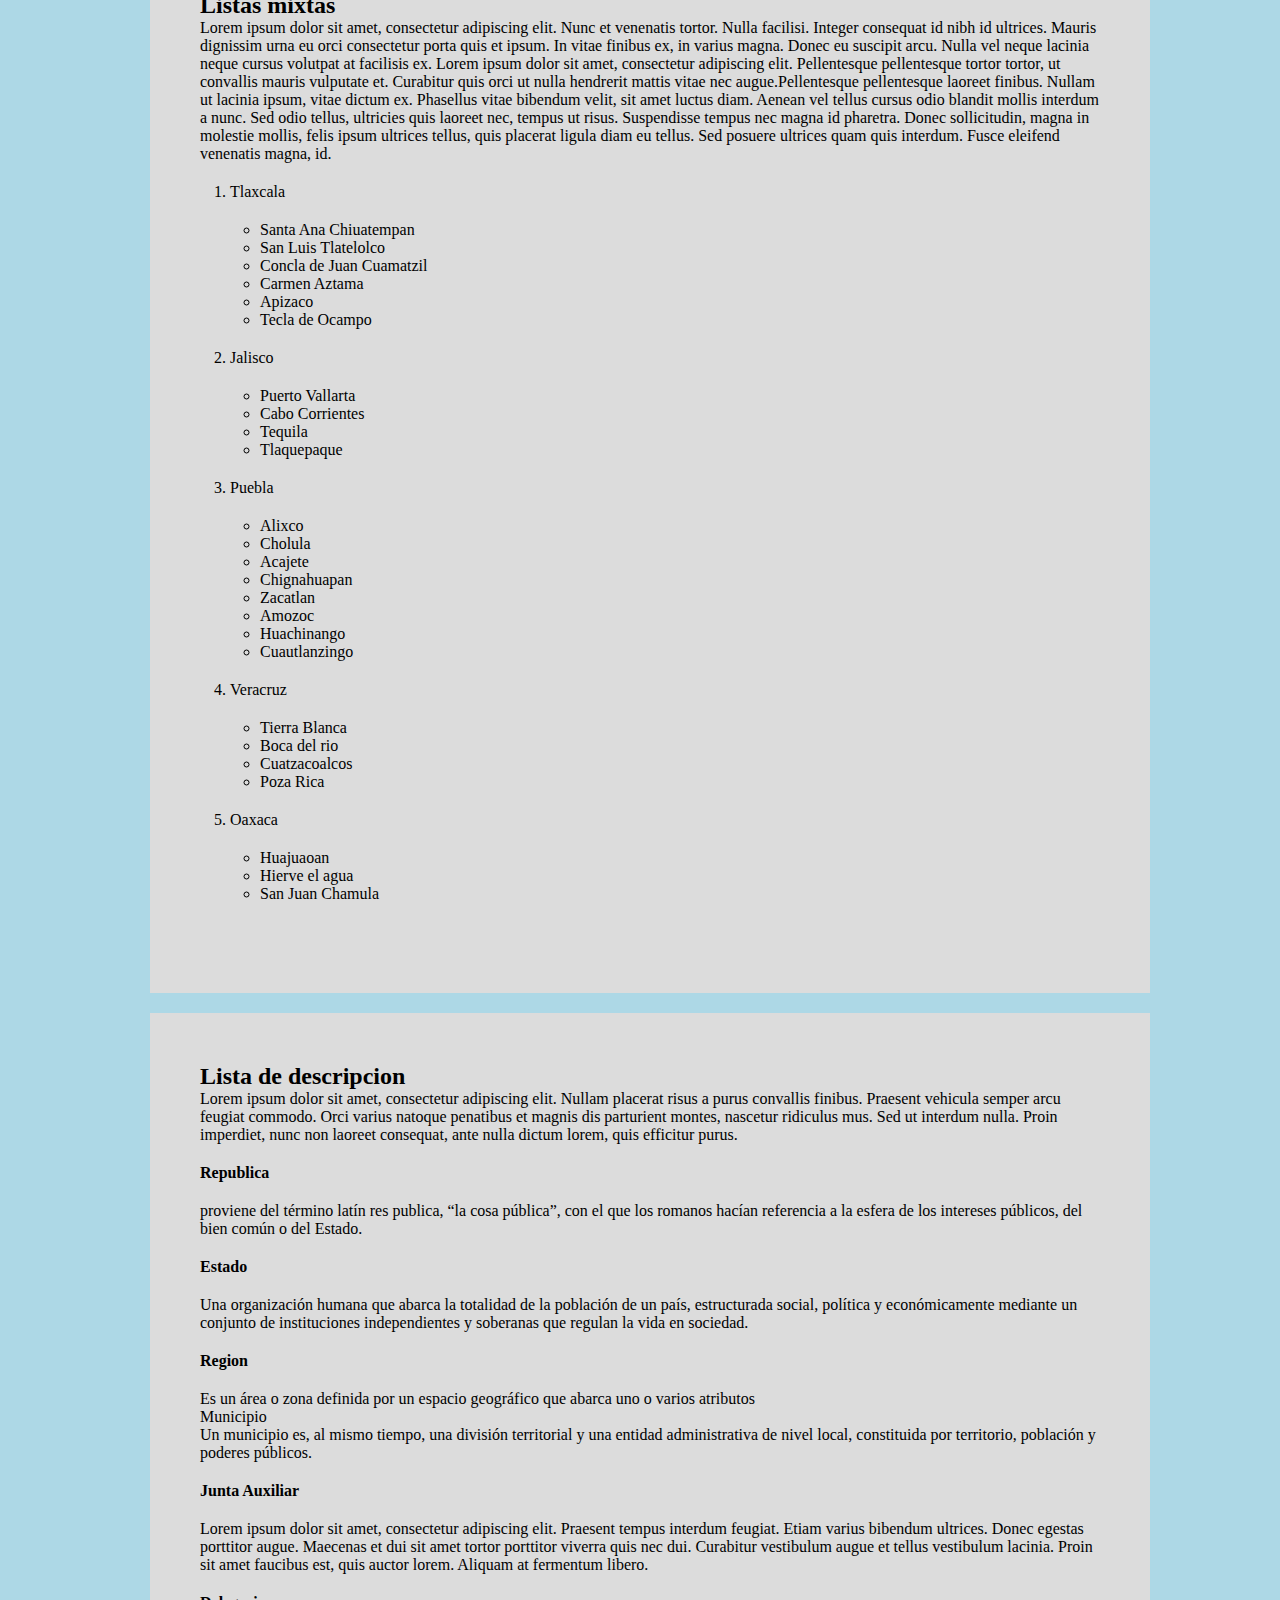
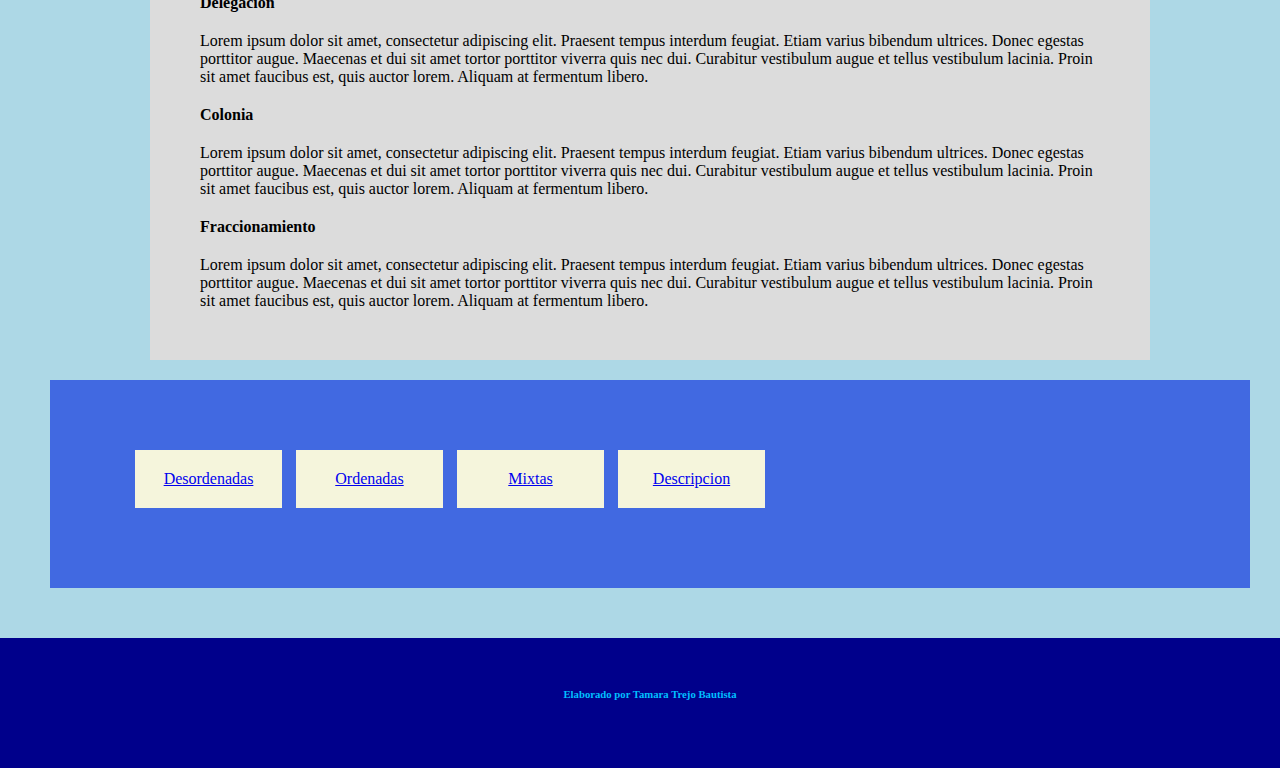
<file: Listas.html>
<html>
     <head>  
         <!-- Este documento es elaborado con la herramienta brackets,y elaborado por Tamara Trejo Bautista--> 
        <title> Listas en html</title> 
        <style type="text/css"> 
             *{ 
            padding: 0; 
            margin: 0; 
            } 
        header, nav, main, footer{ 
            width: 1200px; 
            padding: 50px; 
            margin-left: auto; 
            margin-right: auto; 
        
            } 
        header{ 
            height: 100px; 
            background-color: darkblue; 
            color: aliceblue; 
        } 
        header h1{ 
            text-align: center; 
        } 
        nav{ 
            height: auto; 
            background-color: royalblue; 
    
        } 
        main{ 
            height: auto; 
            background-color: lightblue; 
        } 
        footer{ 
            height: 30px; 
            background-color: darkblue; 
            color: aliceblue; 
        } 
        footer h6{ 
            text-align: center; 
            color: deepskyblue;        
        } 
        section{
            width: 900px; 
            height: auto; 
            background-color: gainsboro; 
            margin-top: 20px; 
            margin-bottom: 20px; 
            padding: 50px; 
            margin-left: auto; 
            margin-right: auto;  
        } 
        ul,ol{ 
            padding-left: 30px; 
            padding-top: 20px; 
            padding-bottom: 20px; 
        } 
        main section dl{ 
            /*width: 800px;*/ 
        } 
        main section dl dt{ 
            font-weight: bold; 
            margin-bottom: 20px; 
            margin-top: 20px; 
        } 
       nav ul li{ 
            width: 10%; 
            height: auto; 
            background-color: beige; 
            color:oldlace; 
            list-style-type: none;
            display:inline-block; 
            text-align: center; 
            align-content: center;
            padding: 20px; 
            margin-left: 5px; 
            margin-right: 5px; 
            margin-bottom: 10px; 
        } 
        nav ul li:hover{
            background-color: lightsteelblue;   
            }
        }
        main nav ul li{
            width: 50%;
            }
        main nav{
            width: auto;
                
            }
    </style> 
    </head> 
    <body>
        <!--La etiqueta header debe contener... --> 
    <header>
       <div> <a href="index.html"><img style="width: 32px; aling:center" src="Images/hogar.png"></a></div>
        <h1>LISTAS EN HTML</h1>
    </header>
        <nav>
        <nav>
              <ul>
               <li><a href="Trejo%20Bautista%20Tamara-%20Formatos%20de%20texto.html">Formatos</a></li>
               <li><a href="Listas.html">Listas</a></li>
               <li><a href="enlaces.html">Enlaces</a></li>
               <li><a href="Tablas.html">Tablas</a></li>
               <li><a href="Imagenes.html">Imagenes</a></li>
               <li><a href="Audios.html">Audios</a></li>
               <li><a href="Videos.html">Video</a></li>
               <li><a href="Formularios.html">Formulario</a></li>
           </ul>
        </nav>
        </nav>
        <!-- La etiqueta nav debe contenr-->
        <main>
            <!--La etiqueta main debe contener...-->
            <section>
            <h2 id="desordenadas"> Listas desordenadas</h2>
                <p>Lorem ipsum dolor sit amet, consectetur adipiscing elit. Nam ut gravida enim, mollis suscipit erat. Donec vitae porta ex, ut interdum ligula. Vestibulum eleifend vehicula quam, condimentum pharetra diam aliquet sed. Quisque eget molestie mauris. Vestibulum laoreet augue ut massa ornare mattis. Maecenas rutrum eu lorem eu luctus. Nullam feugiat fringilla mi, vitae porttitor nibh. Suspendisse ullamcorper enim non lorem dignissim ultrices. Vestibulum cursus sem neque, id ultricies mi laoreet nec.</p>
                <ul>
                    <li>Argentina</li>
                    <li>Colombia</li>
                    <li>Venezuela</li>
                    <li>España</li>
                    <li>Inglaterra</li>
                    <li>Francia</li>
                    <li>Italia</li>
                    <li>Mexico</li>
                    <li>Brasil</li>
                    <li>Pierto Rico</li>
                    <li>Japon</li>
                </ul>
            </section>
            <section>
            <h2 id="ordenadas">Listas ordenadas</h2>
                <p>Lorem ipsum dolor sit amet, consectetur adipiscing elit. Mauris et consectetur enim, nec facilisis tortor. Praesent suscipit felis eget magna blandit feugiat. Mauris non vestibulum est. Cras venenatis arcu lectus. Ut urna erat, feugiat et dictum at, tempor at tortor. Mauris lectus diam, iaculis eu turpis non, congue cursus dui. Proin ac nibh gravida, cursus velit vitae, vulputate libero. Vestibulum gravida lectus condimentum lectus ultricies, rhoncus placerat dolor tempor. Maecenas fermentum tortor ex, sed molestie lacus commodo et. Nulla cursus.</p>
                <ol>
                    <li>Jalisco</li>
                    <li>Veracruz</li>
                    <li>Guanajuato</li>
                    <li>Colima</li>
                    <li>Michoacan</li>
                    <li>Puebla</li>
                    <li>Oaxaca</li>
                    <li>Baja California</li>
                    <li>Quintana Roo</li>
                    <li>Queretaro</li>
                </ol>
                    
            </section>
            <section> 
                <h2 id="mixtas">Listas mixtas</h2>
                <p>Lorem ipsum dolor sit amet, consectetur adipiscing elit. Nunc et venenatis tortor. Nulla facilisi. Integer consequat id nibh id ultrices. Mauris dignissim urna eu orci consectetur porta quis et ipsum. In vitae finibus ex, in varius magna. Donec eu suscipit arcu. Nulla vel neque lacinia neque cursus volutpat at facilisis ex. Lorem ipsum dolor sit amet, consectetur adipiscing elit. Pellentesque pellentesque tortor tortor, ut convallis mauris vulputate et. Curabitur quis orci ut nulla hendrerit mattis vitae nec augue.Pellentesque pellentesque laoreet finibus. Nullam ut lacinia ipsum, vitae dictum ex. Phasellus vitae bibendum velit, sit amet luctus diam. Aenean vel tellus cursus odio blandit mollis interdum a nunc. Sed odio tellus, ultricies quis laoreet nec, tempus ut risus. Suspendisse tempus nec magna id pharetra. Donec sollicitudin, magna in molestie mollis, felis ipsum ultrices tellus, quis placerat ligula diam eu tellus. Sed posuere ultrices quam quis interdum. Fusce eleifend venenatis magna, id.</p>
                <ol>
                    <li>Tlaxcala</li>
                        <ul>
                            <li>Santa Ana Chiuatempan</li>
                            <li>San Luis Tlatelolco</li>
                            <li>Concla de Juan Cuamatzil</li>
                            <li>Carmen Aztama</li>
                            <li>Apizaco</li>
                            <li>Tecla de Ocampo</li>
                        </ul>
                    <li>Jalisco</li>
                        <ul>
                        <li>Puerto Vallarta</li>
                        <li>Cabo Corrientes</li>
                        <li>Tequila</li>
                        <li>Tlaquepaque</li>
                        </ul>
                    <li>Puebla
                        <ul>
                        <li>Alixco</li>
                        <li>Cholula</li>
                        <li>Acajete</li>
                        <li>Chignahuapan</li>
                        <li>Zacatlan</li>
                        <li>Amozoc</li>
                        <li>Huachinango</li>
                        <li>Cuautlanzingo</li>
                        </ul>
                    </li>
                    <li>Veracruz</li>
                        <ul>
                            <li>Tierra Blanca</li>
                            <li>Boca del rio</li>
                            <li>Cuatzacoalcos</li>
                            <li>Poza Rica</li>
                        </ul>
                    <li>Oaxaca</li>
                        <ul>
                            <li>Huajuaoan</li>
                            <li>Hierve el agua</li>
                            <li>San Juan Chamula</li>
                        </ul>
                </ol>
            </section>
            <section>
            <h2 id="descripcion">Lista de descripcion</h2>
                <p>Lorem ipsum dolor sit amet, consectetur adipiscing elit. Nullam placerat risus a purus convallis finibus. Praesent vehicula semper arcu feugiat commodo. Orci varius natoque penatibus et magnis dis parturient montes, nascetur ridiculus mus. Sed ut interdum nulla. Proin imperdiet, nunc non laoreet consequat, ante nulla dictum lorem, quis efficitur purus.</p>
                <dl>
                    <dt>Republica</dt>
                        <dd>proviene del término latín res publica, “la cosa pública”, con el que los romanos hacían referencia a la esfera de los intereses públicos, del bien común o del Estado.</dd>
                    <dt>Estado</dt>
                        <dd>Una organización humana que abarca la totalidad de la población de un país, estructurada social, política y económicamente mediante un conjunto de instituciones independientes y soberanas que regulan la vida en sociedad.</dd>
                    <dt>Region</dt>
                        <dd>Es un área o zona definida por un espacio geográfico que abarca uno o varios atributos</dd>
                    <dl>Municipio</dl>
                        <dd>Un municipio es, al mismo tiempo, una división territorial y una entidad administrativa de nivel local, constituida por territorio, población y poderes públicos.</dd>
                    <dt>Junta Auxiliar</dt>
                        <dd>Lorem ipsum dolor sit amet, consectetur adipiscing elit. Praesent tempus interdum feugiat. Etiam varius bibendum ultrices. Donec egestas porttitor augue. Maecenas et dui sit amet tortor porttitor viverra quis nec dui. Curabitur vestibulum augue et tellus vestibulum lacinia. Proin sit amet faucibus est, quis auctor lorem. Aliquam at fermentum libero.</dd>
                    <dt>Delegacion</dt>
                        <dd>Lorem ipsum dolor sit amet, consectetur adipiscing elit. Praesent tempus interdum feugiat. Etiam varius bibendum ultrices. Donec egestas porttitor augue. Maecenas et dui sit amet tortor porttitor viverra quis nec dui. Curabitur vestibulum augue et tellus vestibulum lacinia. Proin sit amet faucibus est, quis auctor lorem. Aliquam at fermentum libero.</dd>
                    <dt>Colonia</dt>
                        <dd>Lorem ipsum dolor sit amet, consectetur adipiscing elit. Praesent tempus interdum feugiat. Etiam varius bibendum ultrices. Donec egestas porttitor augue. Maecenas et dui sit amet tortor porttitor viverra quis nec dui. Curabitur vestibulum augue et tellus vestibulum lacinia. Proin sit amet faucibus est, quis auctor lorem. Aliquam at fermentum libero.</dd>
                    <dt>Fraccionamiento</dt>
                        <dd>Lorem ipsum dolor sit amet, consectetur adipiscing elit. Praesent tempus interdum feugiat. Etiam varius bibendum ultrices. Donec egestas porttitor augue. Maecenas et dui sit amet tortor porttitor viverra quis nec dui. Curabitur vestibulum augue et tellus vestibulum lacinia. Proin sit amet faucibus est, quis auctor lorem. Aliquam at fermentum libero.</dd>
                </dl>
            </section>
             <nav>
                 <ul>
                    <li><a href="#desordenadas">Desordenadas</a></li>
                     <li><a href="#ordenadas">Ordenadas</a></li>
                     <li><a href="#mixtas">Mixtas</a></li>
                     <li><a href="#descripcion">Descripcion</a></li>
                </ul>
            </nav>

        </main>
        
        <footer> 
            <!-- la etiqueta footer dbe contene...--> 
        <h6>Elaborado por Tamara Trejo Bautista</h6>
        </footer>
    </body>

</html>
</file>
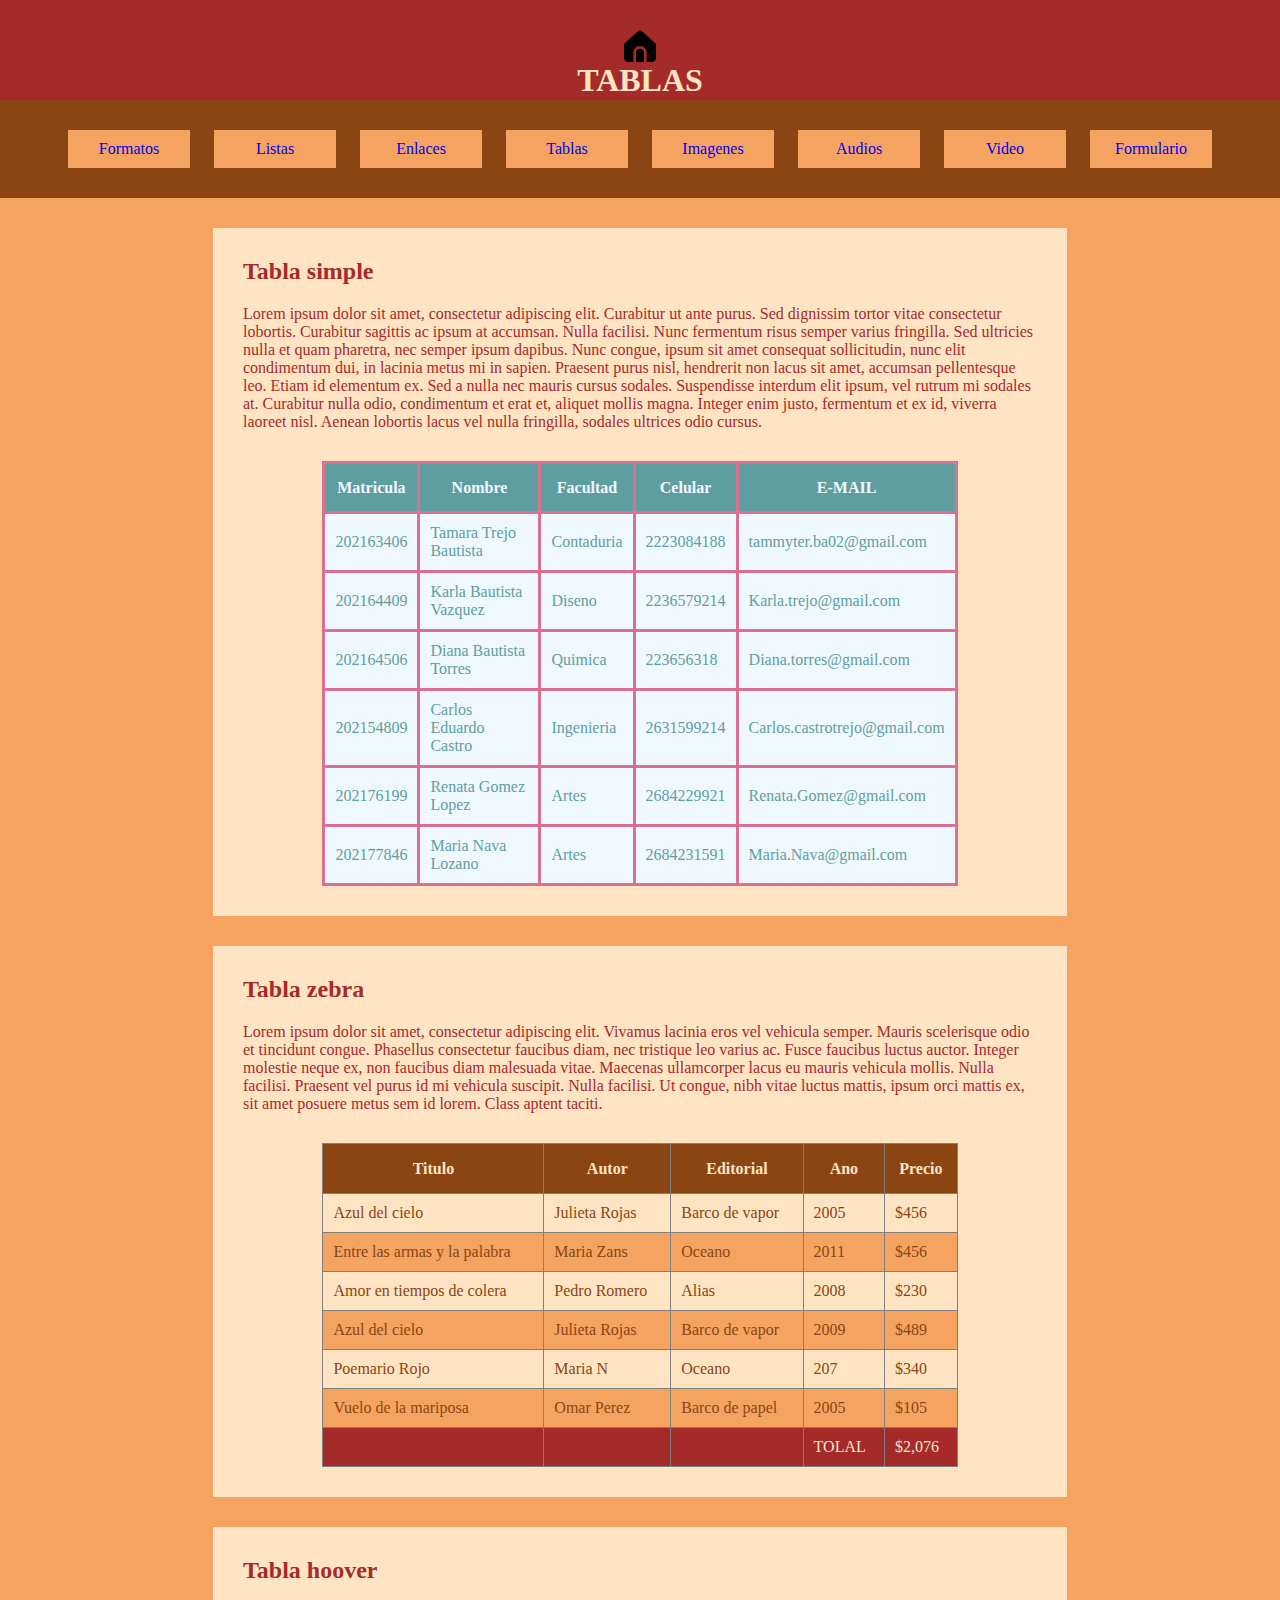
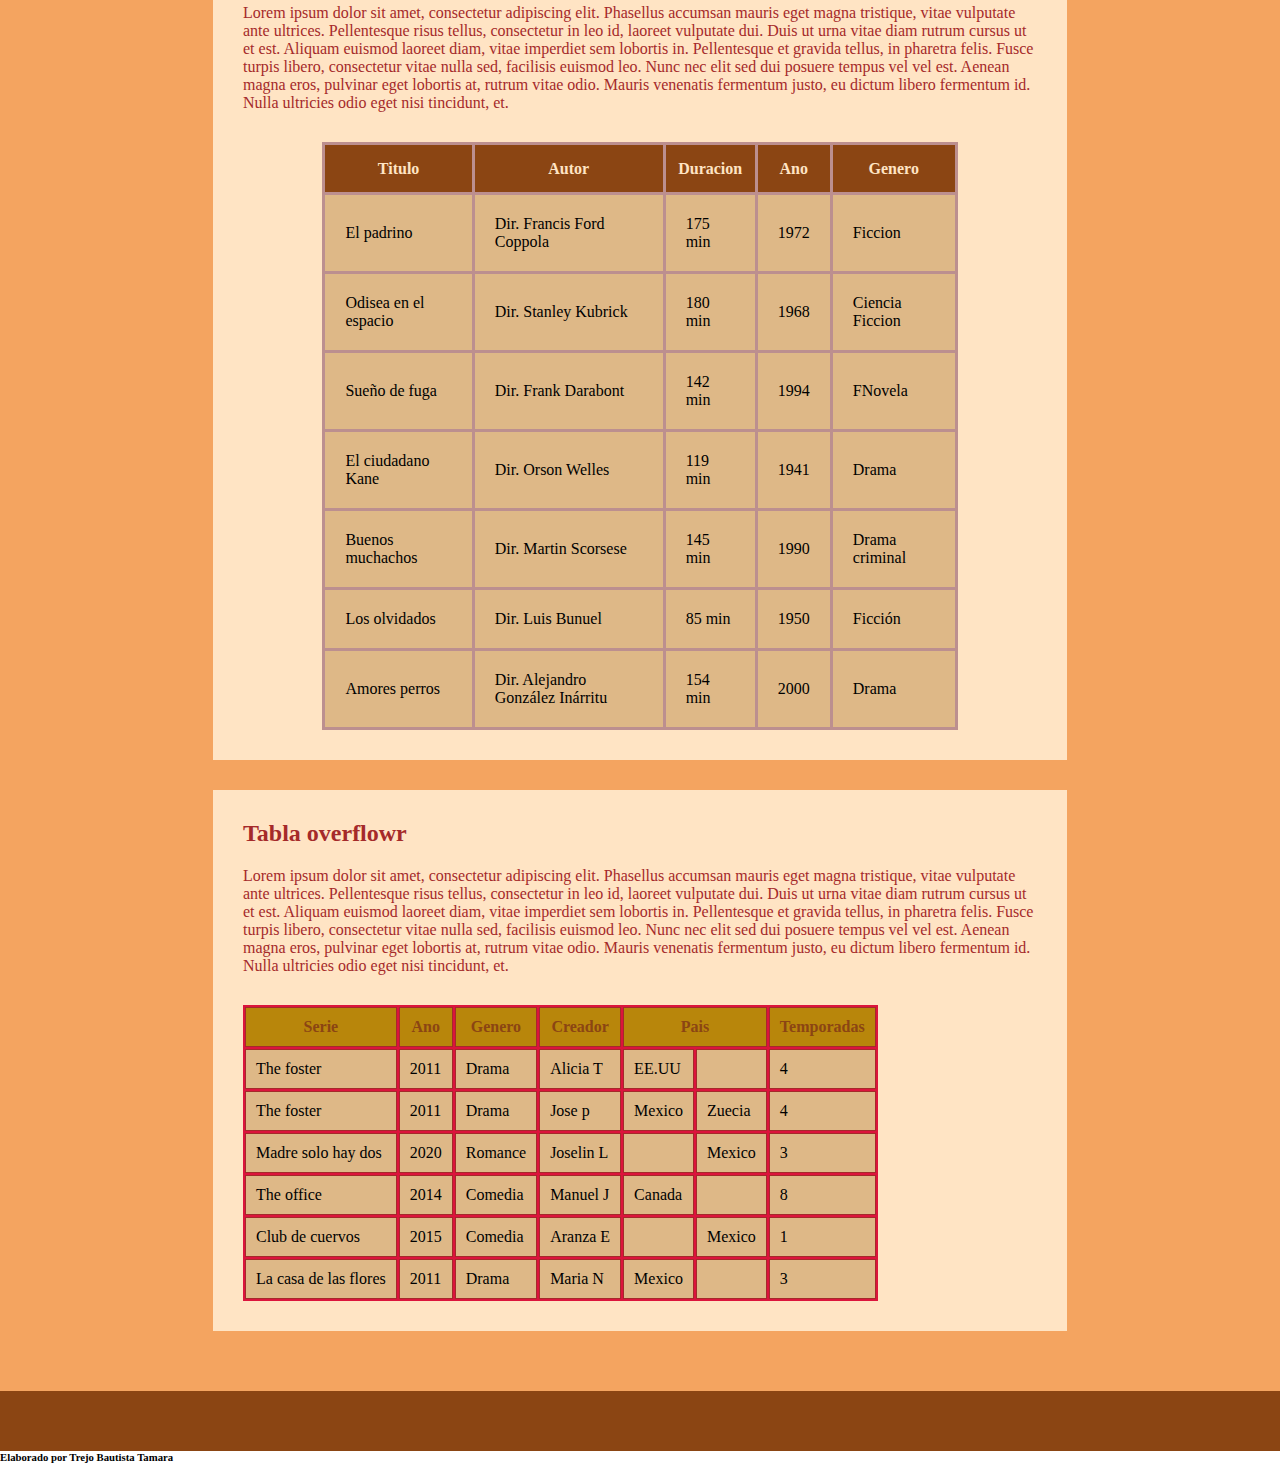
<file: Tablas.html>
<!-- Trejo BautistaTamara  202163406
Facultad de Arquitectura 
Colegio de Diseño Grafico 
Diseño de interfaces Graficas de Usuario -->
<html>
    <head>
        <title>Tablas en thml</title> 
        <style type="text/css"> 
        *{
            padding: 0; 
            margin: 0;
            box-sizing: border-box;
        } 
        header,nav, main, footer{ 
            width:100%;  
            color: bisque; 
            padding: 30px; 
            
        }
            header{
                height: 100px;
                background-color: brown;
                color: bisque;   
            }
            nav{
               height: auto;
                background-color: saddlebrown;
            }
            main{
                height: auto;
                background-color: sandybrown;
            }
            footer{
                height: 60px;
                background-color: saddlebrown;
            }
            section{
                width: 70%;
                height: auto;
                background-color: bisque;
                margin-left: auto;
                margin-right: auto;
                margin-bottom: 30px;
                color: brown;
                padding: 30px;
                overflow: auto;
            }
            h2{
                margin-bottom: 20px;
            }
            header, footer{
                text-align: center;
            }
            nav ul{
                text-align: center;
            }
            nav ul li{
                width: 10%;
                background-color: sandybrown;
                margin-left: 10px;
                margin-right: 10px;
                margin-bottom: 10 px;
                list-style-type: none;
                padding: 10px;
                display: inline-block;
            }
            nav ul li a{
                text-decoration: none;
            }
            p{
                margin-bottom: 30px;
            }
            table{
                background-color: crimson;
            }
            #tab_buap{
                width: 80%;
                margin-left: auto;
                margin-right: auto;
                border-spacing: 10px;
                border-collapse: collapse;
                
            }
            #tab_buap th{
                background-color: cadetblue;
                color: aliceblue;
                height: 50px;
            }
            #tab_buap td{
                background-color: aliceblue;
                color: cadetblue;
                height: 30px;
                padding: 10px;
                
            }
            #tab_buap th, #tab_buap td{
                border-width: 3px;
                border-color: palevioletred;
                border-style: solid;
                
            
            }
            #tab_libros{
                width: 80%;
                margin-left: auto;
                margin-right: auto;
                border-collapse: collapse;
              
            }
            #tab_libros th{
                height: 50px;
                background-color: saddlebrown;
                color: bisque;
                
            }
            #tab_libros tbody tr:nth-child(even){
                background-color: sandybrown;
                color: saddlebrown;
            }
            #tab_libros tbody tr:nth-child(odd){
                background-color: bisque;
                color: saddlebrown;
            }
            #tab_libros tfoot tr{
                background-color: brown;
                color: bisque;
            }
            #tab_libros td{
                height: 20px;
                padding: 10px;
            }
            #tab_pelis{
                width: 80%;
                margin-left: auto;
                margin-right: auto;
                /*Esta variable separa las seldas de la tabala border-spacing: 10px;*/
                border-collapse: collapse;
                background-color: burlywood;
                
            }
            #tab_pelis th{
                background-color: saddlebrown;
                color: bisque;
                height: 50px;
                padding: 10px;
                
            }
            #tab_pelis, #tab_pelis th, #tab_pelis td{
                border-width: 3px;
                border-style: solid;
                border-color: rosybrown;
            }
            #tab_pelis td{
                height: 30px;
                padding: 20px; 
            }
            #tab_pelis tbody tr:hover{
                background-color: yellow;
            }
           /* #tab_pelis tbody tr td:hover{
                background-color: yellow;*/
            }
            #tab_series{
                width: 1500px;
                border-collapse: collapse;
                background-color: burlywood;
                margin-left: auto;
                margin-right: auto;
                
            }
            #tab_series th, #tab_series td{
                border: 1px solid brown; 
                padding: 10px;
                
            }
            #tab_series th{
                background-color: darkgoldenrod;
                color: saddlebrown;
            }
            #tab_series td{
                background-color: burlywood;
            }
        </style>
        
    </head> 
    <body>
        <header>
          <div> <a href="index.html"><img style="width: 32px; aling:center" src="Images/hogar.png"></a></div>
           <h1>TABLAS</h1>
        </header>
    <nav>
         <ul>
               <li><a href="Trejo%20Bautista%20Tamara-%20Formatos%20de%20texto.html">Formatos</a></li>
               <li><a href="Listas.html">Listas</a></li>
               <li><a href="enlaces.html">Enlaces</a></li>
               <li><a href="Tablas.html">Tablas</a></li>
               <li><a href="Imagenes.html">Imagenes</a></li>
               <li><a href="Audios.html">Audios</a></li>
               <li><a href="Videos.html">Video</a></li>
               <li><a href="Formularios.html">Formulario</a></li>
           </ul>
    </nav>
    <main>
        <section>
            <h2>Tabla simple</h2>
                <p>Lorem ipsum dolor sit amet, consectetur adipiscing elit. Curabitur ut ante purus. Sed dignissim tortor vitae consectetur lobortis. Curabitur sagittis ac ipsum at accumsan. Nulla facilisi. Nunc fermentum risus semper varius fringilla. Sed ultricies nulla et quam pharetra, nec semper ipsum dapibus. Nunc congue, ipsum sit amet consequat sollicitudin, nunc elit condimentum dui, in lacinia metus mi in sapien. Praesent purus nisl, hendrerit non lacus sit amet, accumsan pellentesque leo. Etiam id elementum ex. Sed a nulla nec mauris cursus sodales. Suspendisse interdum elit ipsum, vel rutrum mi sodales at. Curabitur nulla odio, condimentum et erat et, aliquet mollis magna. Integer enim justo, fermentum et ex id, viverra laoreet nisl. Aenean lobortis lacus vel nulla fringilla, sodales ultrices odio cursus.</p>
            <table id="tab_buap" border="1">
                <thead>
                    <tr>
                        <th>Matricula</th>
                        <th>Nombre</th>
                        <th>Facultad</th>
                        <th>Celular</th>
                        <th>E-MAIL</th>
                    </tr>
                </thead>
                <tbody>
                    <tr>
                        <td>202163406</td>
                        <td>Tamara Trejo Bautista</td>
                        <td>Contaduria</td>
                        <td>2223084188</td>
                        <td>tammyter.ba02@gmail.com</td>
                    </tr>
                    <tr>
                        <td>202164409</td>
                        <td>Karla Bautista Vazquez</td>
                        <td>Diseno</td>
                        <td>2236579214</td>
                        <td>Karla.trejo@gmail.com</td>
                    </tr>
                    <tr>
                        <td>202164506</td>
                        <td>Diana Bautista Torres</td>
                        <td>Quimica</td>
                        <td>223656318</td>
                        <td>Diana.torres@gmail.com</td>
                    </tr>
                    <tr>
                        <td>202154809</td>
                        <td>Carlos Eduardo Castro</td>
                        <td>Ingenieria</td>
                        <td>2631599214</td>
                        <td>Carlos.castrotrejo@gmail.com</td>
                    </tr>
                    <tr>
                        <td>202176199</td>
                        <td>Renata Gomez Lopez</td>
                        <td>Artes</td>
                        <td>2684229921</td>
                        <td>Renata.Gomez@gmail.com</td>
                    </tr>
                    <tr>
                        <td>202177846</td>
                        <td>Maria Nava Lozano</td>
                        <td>Artes</td>
                        <td>2684231591</td>
                        <td>Maria.Nava@gmail.com</td>
                    </tr>
                </tbody>
                <tfoot>
                
                </tfoot>
            </table>
        </section>
        <section>
            <h2>Tabla zebra</h2>
                <p>Lorem ipsum dolor sit amet, consectetur adipiscing elit. Vivamus lacinia eros vel vehicula semper. Mauris scelerisque odio et tincidunt congue. Phasellus consectetur faucibus diam, nec tristique leo varius ac. Fusce faucibus luctus auctor. Integer molestie neque ex, non faucibus diam malesuada vitae. Maecenas ullamcorper lacus eu mauris vehicula mollis. Nulla facilisi. Praesent vel purus id mi vehicula suscipit. Nulla facilisi. Ut congue, nibh vitae luctus mattis, ipsum orci mattis ex, sit amet posuere metus sem id lorem. Class aptent taciti.</p>
            <table id="tab_libros" border="1">
                <thead>
                    <tr>
                        <th>Titulo</th>
                        <th>Autor</th>
                        <th>Editorial</th>
                        <th>Ano</th>
                        <th>Precio</th>
                    </tr>
                    </thead>
                <tbody>
                    <tr>
                        <td>Azul del cielo</td>
                        <td>Julieta Rojas</td>
                        <td>Barco de vapor</td>
                        <td>2005</td>
                        <td>$456</td>
                    </tr>
                    <tr>
                        <td>Entre las armas y la palabra</td>
                        <td>Maria Zans</td>
                        <td>Oceano</td>
                        <td>2011</td>
                        <td>$456</td>
                    </tr>
                    <tr>
                        <td>Amor en tiempos de colera</td>
                        <td>Pedro Romero</td>
                        <td>Alias</td>
                        <td>2008</td>
                        <td>$230</td>
                    </tr>
                    <tr>
                        <td>Azul del cielo</td>
                        <td>Julieta Rojas</td>
                        <td>Barco de vapor</td>
                        <td>2009</td>
                        <td>$489</td>
                    </tr>
                    <tr>
                        <td>Poemario Rojo</td>
                        <td>Maria N</td>
                        <td>Oceano</td>
                        <td>207</td>
                        <td>$340</td>
                    </tr>
                    <tr>
                        <td>Vuelo de la mariposa</td>
                        <td>Omar Perez</td>
                        <td>Barco de papel</td>
                        <td>2005</td>
                        <td>$105</td>
                    </tr>
                </tbody>
                <tfoot>
                <tr>
                    <td></td>
                    <td></td>
                    <td></td>
                    <td>TOLAL</td>
                    <td>$2,076</td>
                </tr>
                </tfoot>
            </table>
        </section>
        <section>
            <h2 >Tabla hoover</h2>
                <p>Lorem ipsum dolor sit amet, consectetur adipiscing elit. Phasellus accumsan mauris eget magna tristique, vitae vulputate ante ultrices. Pellentesque risus tellus, consectetur in leo id, laoreet vulputate dui. Duis ut urna vitae diam rutrum cursus ut et est. Aliquam euismod laoreet diam, vitae imperdiet sem lobortis in. Pellentesque et gravida tellus, in pharetra felis. Fusce turpis libero, consectetur vitae nulla sed, facilisis euismod leo. Nunc nec elit sed dui posuere tempus vel vel est. Aenean magna eros, pulvinar eget lobortis at, rutrum vitae odio. Mauris venenatis fermentum justo, eu dictum libero fermentum id. Nulla ultricies odio eget nisi tincidunt, et.</p>
            <table id="tab_pelis">
                <thead>
                    <tr>
                        <th>Titulo</th>
                        <th>Autor</th>
                        <th>Duracion</th>
                        <th>Ano</th>
                        <th>Genero</th>
                    </tr>
                    </thead>
                <tbody>
                    <tr>
                        <td>El padrino</td>
                        <td>Dir. Francis Ford Coppola</td>
                        <td>175 min</td>
                        <td>1972</td>
                        <td>Ficcion</td>
                    </tr>
                    <tr>
                        <td>Odisea en el espacio</td>
                        <td>Dir. Stanley Kubrick</td>
                        <td>180 min</td>
                        <td>1968</td>
                        <td>Ciencia Ficcion</td>
                    </tr>
                    <tr>
                        <td>Sueño de fuga</td>
                        <td>Dir. Frank Darabont</td>
                        <td>142 min</td>
                        <td>1994</td>
                        <td>FNovela</td>
                    </tr>
                    <tr>
                        <td>El ciudadano Kane</td>
                        <td>Dir. Orson Welles</td>
                        <td>119 min</td>
                        <td>1941</td>
                        <td>Drama</td>
                    </tr>
                    <tr>
                        <td>Buenos muchachos</td>
                        <td>Dir. Martin Scorsese</td>
                        <td>145 min</td>
                        <td>1990</td>
                        <td>Drama criminal</td>
                    </tr>
                    <tr>
                        <td>Los olvidados </td>
                        <td>Dir. Luis Bunuel</td>
                        <td>85 min</td>
                        <td>1950</td>
                        <td>Ficción</td>
                    </tr>
                    <tr>
                        <td>Amores perros </td>
                        <td>Dir. Alejandro González Inárritu</td>
                        <td>154 min</td>
                        <td>2000</td>
                        <td>Drama</td>
                    </tr>
                </tbody>
                <tfoot>
                </tfoot>
            </table>
        </section>
        <section style="overflow: auto;">
            <h2 >Tabla overflowr</h2>
             <p>Lorem ipsum dolor sit amet, consectetur adipiscing elit. Phasellus accumsan mauris eget magna tristique, vitae vulputate ante ultrices. Pellentesque risus tellus, consectetur in leo id, laoreet vulputate dui. Duis ut urna vitae diam rutrum cursus ut et est. Aliquam euismod laoreet diam, vitae imperdiet sem lobortis in. Pellentesque et gravida tellus, in pharetra felis. Fusce turpis libero, consectetur vitae nulla sed, facilisis euismod leo. Nunc nec elit sed dui posuere tempus vel vel est. Aenean magna eros, pulvinar eget lobortis at, rutrum vitae odio. Mauris venenatis fermentum justo, eu dictum libero fermentum id. Nulla ultricies odio eget nisi tincidunt, et.</p>
            <table id="tab_series">
                <thead>
                    <tr>
                        <th>Serie</th>
                         <th>Ano</th>
                         <th>Genero</th>
                         <th>Creador</th>
                         <th colspan="2">Pais</th>
                         <th>Temporadas</th>
                    
                    </tr>
                </thead>
                <tbody>
                    <tr>
                        <td>The foster</td>
                         <td>2011</td>
                         <td>Drama</td>
                         <td>Alicia T</td>
                         <td>EE.UU</td>
                        <td></td>
                         <td>4</td>
                    </tr>
                    <tr>
                        <td>The foster</td>
                         <td>2011</td>
                         <td>Drama</td>
                        <td>Jose p</td>
                         <td>Mexico</td>
                         <td>Zuecia</td>
                         <td>4</td>
                    </tr>
                     <tr>
                        <td>Madre solo hay dos</td>
                         <td>2020</td>
                         <td>Romance</td>
                         <td>Joselin L</td>
                         <td></td>
                         <td>Mexico</td>
                         <td>3</td>
                    </tr>
                     <tr>
                        <td>The office</td>
                         <td>2014</td>
                         <td>Comedia</td>
                         <td>Manuel J</td>
                         <td>Canada</td>
                         <td></td>
                         <td>8</td>
                    </tr>
                     <tr>
                        <td>Club de cuervos</td>
                         <td>2015</td>
                         <td>Comedia</td>
                         <td>Aranza E</td>
                         <td></td>
                         <td>Mexico</td>
                         <td>1</td>
                    </tr>
                     <tr>
                        <td>La casa de las flores</td>
                         <td>2011</td>
                         <td>Drama</td>
                         <td>Maria N</td>
                         <td>Mexico</td>
                         <td></td>
                         <td>3</td>
                    </tr>
                </tbody>
                <tfoot>
                
                </tfoot>
            </table>
        </section>
            
    </main>
    <footer>
    
    </footer>
        <h6>Elaborado por Trejo Bautista Tamara</h6>
    </body>
    </html>
</file>
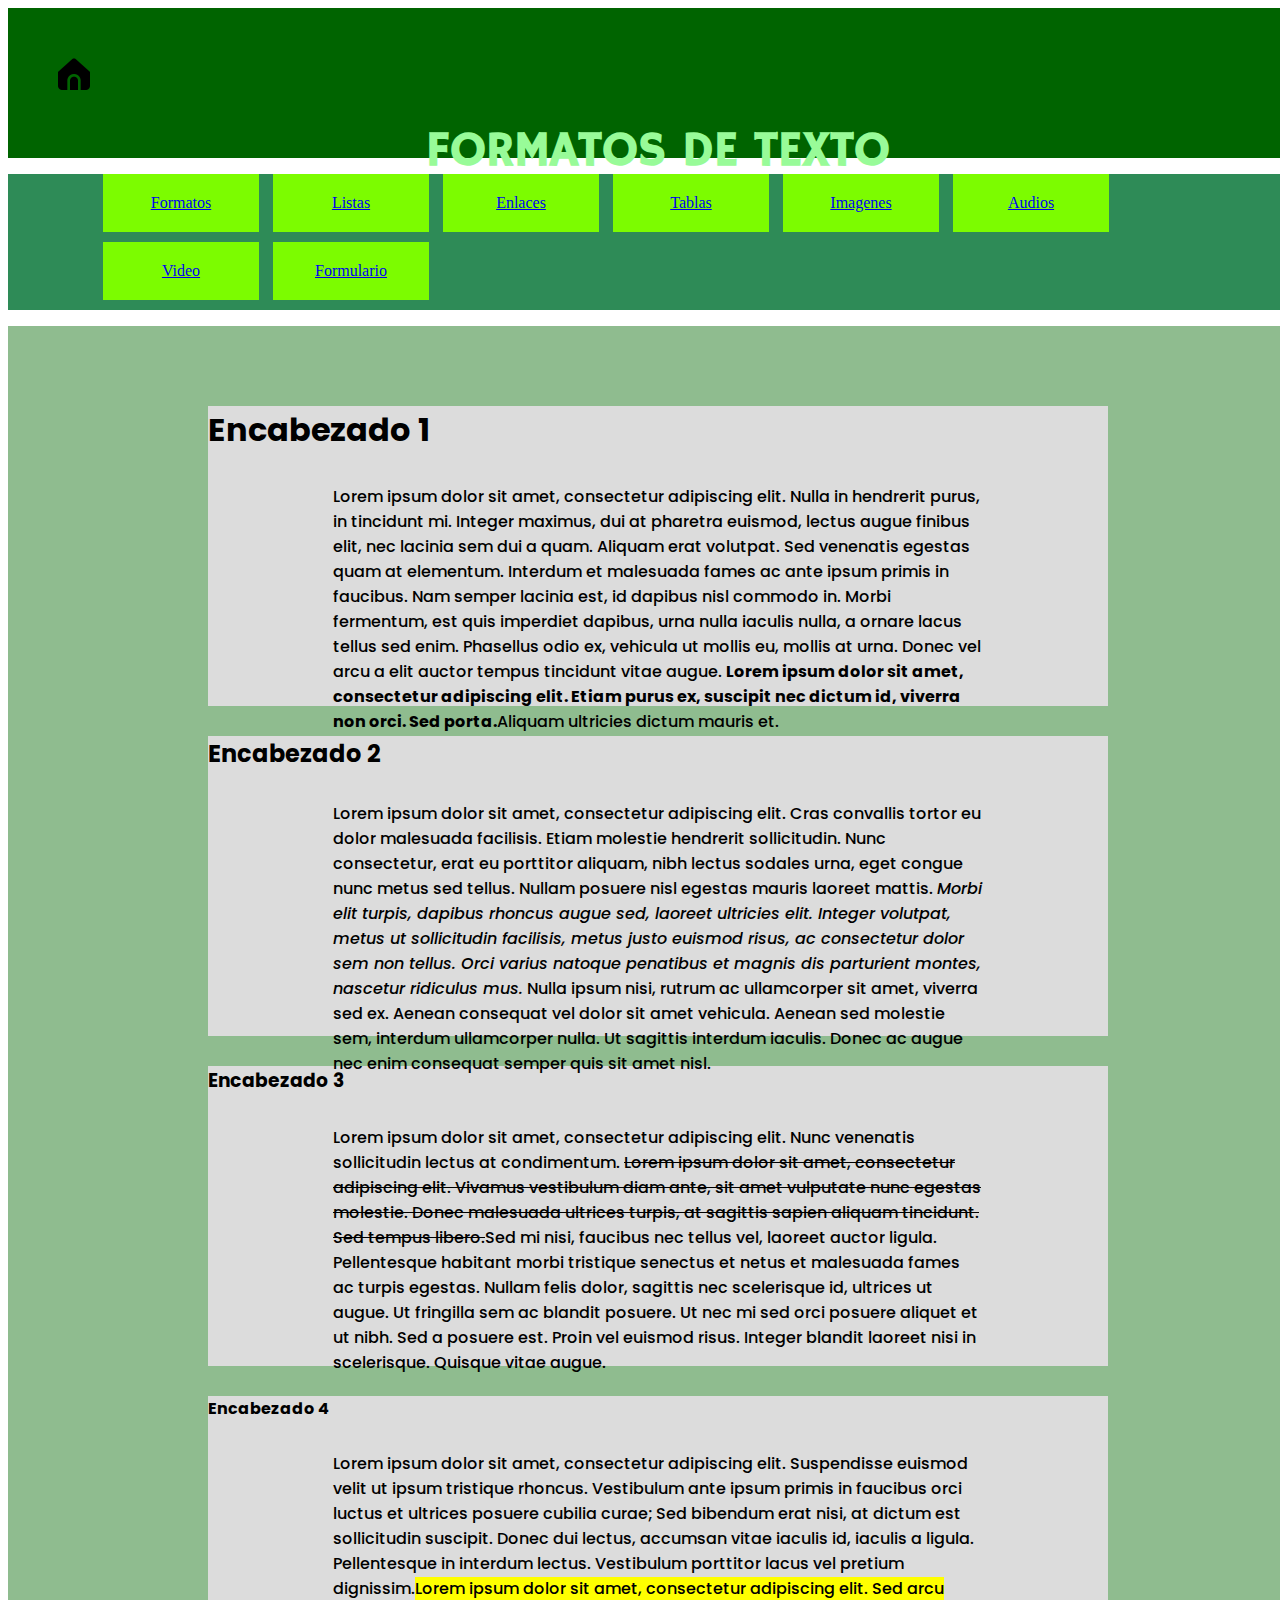
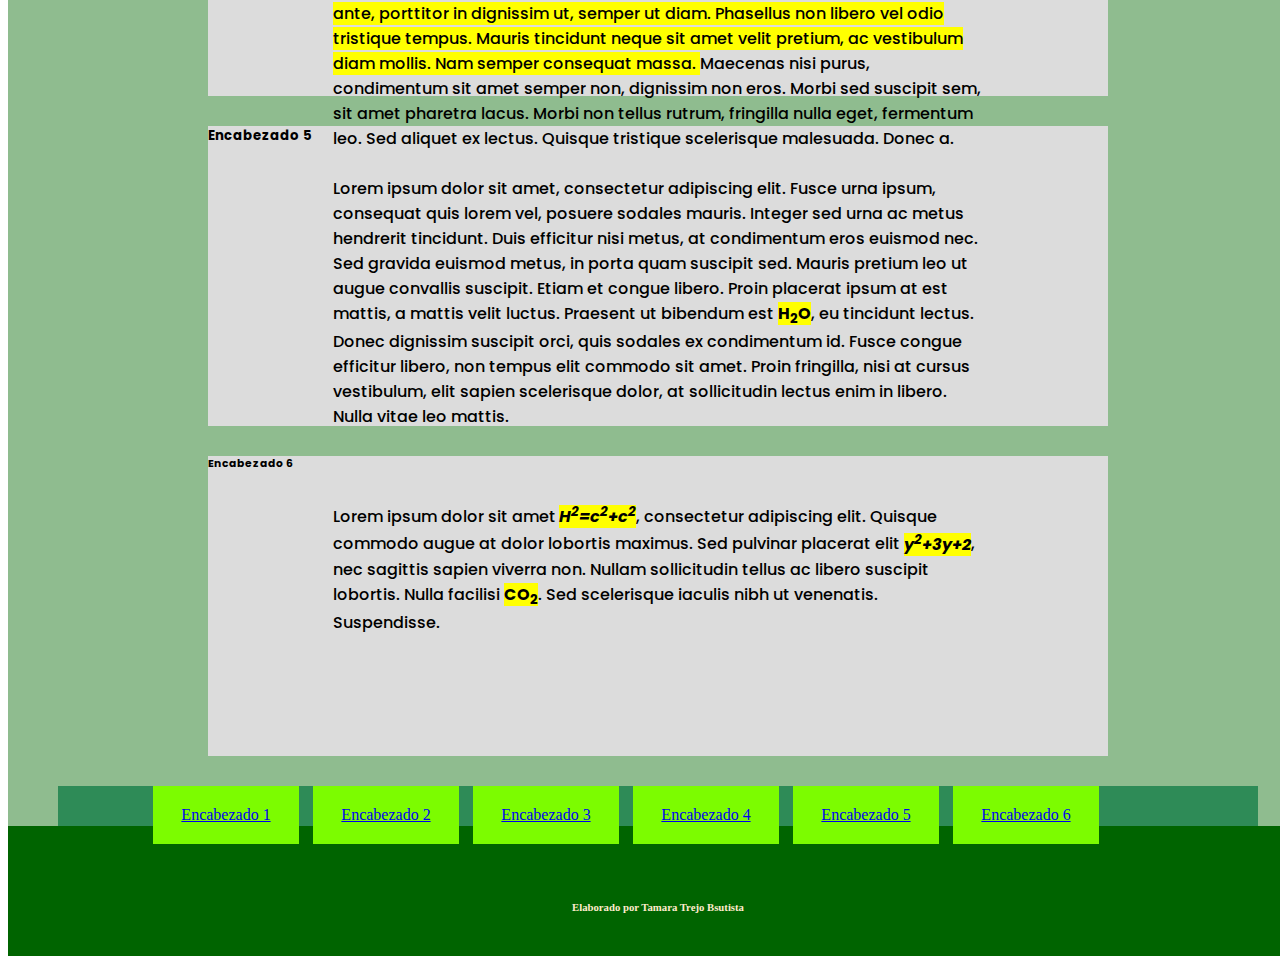
<file: Trejo Bautista Tamara- Formatos de texto.html>
<!-- Tamara Trejo Bautista 202163406
Facultad de Arquitectura 
Colegio de Diseño Grafico 
Diseño de interfaces Graficas de Usuario -->
<html>
    <head> 
        <title> formatos de texto </title> 
        <link rel="preconnect" href="https://fonts.googleapis.com">
        <link rel="preconnect" href="https://fonts.gstatic.com" crossorigin>
        <link href="https://fonts.googleapis.com/css2?family=Hammersmith+One&family=Montserrat:ital,wght@0,100..900;1,100..900&family=Open+Sans:ital,wght@0,300..800;1,300..800&family=Poppins:ital,wght@0,100;0,200;0,300;0,400;0,500;0,600;0,700;0,800;0,900;1,100;1,200;1,300;1,400;1,500;1,600;1,700;1,800;1,900&display=swap" rel="stylesheet">
        <style type= "text/css"> 
            *{ 
            } 
                padding: 0; 
                margin: 0; 
            header,nav, main, footer,section{ 
                margin-left: auto; 
                margin-left: auto; 
            } 
            header{ 
                width: 1200px; 
                height: 50px; 
                background-color: darkgreen; 
                padding: 50px; 
                color: palegreen; 
                margin-left: auto; 
                margin-right: auto; 
            } 
            header h1{ 
            text-align: center; 
        } 
            nav{ 
                width: 1200px; 
                height: auto; 
                background-color: seagreen; 
                padding-left: 50px; 
                padding-right: 50px; 
                margin-left: auto; 
                margin-right: auto; 
            } 
            main{ 
                width: 1200px; 
                height: 2000px; 
                background-color: darkseagreen; 
                padding: 50px;
                 margin-left: auto; 
                margin-right: auto; 
            } 
            footer{ 
                width: 1200px; 
                height: 30px; 
                background-color: darkgreen; 
                padding-left: 50px;  
                padding-right: 50px; 
                padding-bottom: 50px; 
                padding-top: 50px; 
                margin-left: auto; 
                margin-right: auto; 
                 
            } 
            footer h6{ 
                text-align: center; 
                color: blanchedalmond 
                 
            } 
            section{ 
                width: 900px; 
                height: 300px; 
                background-color: gainsboro; 
                margin-top: 30px; 
                margin-bottom: 30px; 
                padding: 50 px; 
                margin-left: auto; 
                margin-right: auto; 
                font-family: "Poppins", serif;
            } 
            h1,h2,h3,h4,h5,h6 { 
                margin-bottom:  30px; 
                 
            } 
            header h1{ 
                text-align: center;
                font-family:  "Hammersmith One", serif;
                font-size: 48px;    
            } 
            p{ 
                width: 650px; 
                margin-left: auto; 
                margin-right: auto; 
                font-weight: 500;
            }
             aside{ 
                text-align: center; 
            } 
            nav ul li{ 
            width: 10%; 
            height: auto; 
            background-color: beige; 
            color:palegoldenrod; 
            list-style-type: none;
            display:inline-block; 
            text-align: center; 
            align-content: center;
            padding: 20px; 
            margin-left: 5px; 
            margin-right: 5px; 
            margin-bottom: 10px; 
        } 
        main section dl dt{ 
            font-weight: bold; 
            margin-bottom: 20px; 
            margin-top: 20px; 
        } 
       nav ul li{ 
            width: 10%; 
            height: auto; 
            background-color: lawngreen; 
            color:oldlace; 
            list-style-type: none;
            display:inline-block; 
            text-align: center; 
            align-content: center;
            padding: 20px; 
            margin-left: 5px; 
            margin-right: 5px; 
            margin-bottom: 10px; 
        } 
        nav ul li:hover{
            background-color: lightsteelblue;   
            }
        }
        main nav ul li{
            width: 50%;
            }
        main nav{
            width: auto;
                
            }    
        
        </style> 
    </head> 
    <body> 
    <header>
       <div> <a href="index.html"><img style="width: 32px; aling:center" src="Images/hogar.png"></a></div>
        <h1>FORMATOS DE TEXTO</h1>
        </header>
        <nav>
           <ul>
               <li><a href="Trejo%20Bautista%20Tamara-%20Formatos%20de%20texto.html">Formatos</a></li>
               <li><a href="Listas.html">Listas</a></li>
               <li><a href="enlaces.html">Enlaces</a></li>
               <li><a href="Tablas.html">Tablas</a></li>
               <li><a href="Imagenes.html">Imagenes</a></li>
               <li><a href="Audios.html">Audios</a></li>
               <li><a href="Videos.html">Video</a></li>
               <li><a href="Formularios.html">Formulario</a></li>
           </ul>
        </nav>
        <main>
                <section>
            <h1 id="1">Encabezado 1</h1>
                    <p> Lorem ipsum dolor sit amet, consectetur adipiscing elit. Nulla in hendrerit purus, in tincidunt mi. Integer maximus, dui at pharetra euismod, lectus augue finibus elit, nec lacinia sem dui a quam. Aliquam erat volutpat. Sed venenatis egestas quam at elementum. Interdum et malesuada fames ac ante ipsum primis in faucibus. Nam semper lacinia est, id dapibus nisl commodo in. Morbi fermentum, est quis imperdiet dapibus, urna nulla iaculis nulla, a ornare lacus tellus sed enim. Phasellus odio ex, vehicula ut mollis eu, mollis at urna. Donec vel arcu a elit auctor tempus tincidunt vitae augue. <b>Lorem ipsum dolor sit amet, consectetur adipiscing elit. Etiam purus ex, suscipit nec dictum id, viverra non orci. Sed porta.</b>Aliquam ultricies dictum mauris et.</p>     
            </section>
            <section> 
            <h2 id="2">Encabezado 2</h2>
                <p>Lorem ipsum dolor sit amet, consectetur adipiscing elit. Cras convallis tortor eu dolor malesuada facilisis. Etiam molestie hendrerit sollicitudin. Nunc consectetur, erat eu porttitor aliquam, nibh lectus sodales urna, eget congue nunc metus sed tellus. Nullam posuere nisl egestas mauris laoreet mattis. <i>Morbi elit turpis, dapibus rhoncus augue sed, laoreet ultricies elit. Integer volutpat, metus ut sollicitudin facilisis, metus justo euismod risus, ac consectetur dolor sem non tellus. Orci varius natoque penatibus et magnis dis parturient montes, nascetur ridiculus mus.</i> Nulla ipsum nisi, rutrum ac ullamcorper sit amet, viverra sed ex. Aenean consequat vel dolor sit amet vehicula. Aenean sed molestie sem, interdum ullamcorper nulla. Ut sagittis interdum iaculis. Donec ac augue nec enim consequat semper quis sit amet nisl.</p>
            </section>
            <section> 
            <h3 id="3">Encabezado 3</h3>
                <p>Lorem ipsum dolor sit amet, consectetur adipiscing elit. Nunc venenatis sollicitudin lectus at condimentum. <del>Lorem ipsum dolor sit amet, consectetur adipiscing elit. Vivamus vestibulum diam ante, sit amet vulputate nunc egestas molestie. Donec malesuada ultrices turpis, at sagittis sapien aliquam tincidunt. Sed tempus libero.</del>Sed mi nisi, faucibus nec tellus vel, laoreet auctor ligula. Pellentesque habitant morbi tristique senectus et netus et malesuada fames ac turpis egestas. Nullam felis dolor, sagittis nec scelerisque id, ultrices ut augue. Ut fringilla sem ac blandit posuere. Ut nec mi sed orci posuere aliquet et ut nibh. Sed a posuere est. Proin vel euismod risus. Integer blandit laoreet nisi in scelerisque. Quisque vitae augue.</p>
            </section>
            <section> 
            <h4 id="4">Encabezado 4</h4>
                <p>Lorem ipsum dolor sit amet, consectetur adipiscing elit. Suspendisse euismod velit ut ipsum tristique rhoncus. Vestibulum ante ipsum primis in faucibus orci luctus et ultrices posuere cubilia curae; Sed bibendum erat nisi, at dictum est sollicitudin suscipit. Donec dui lectus, accumsan vitae iaculis id, iaculis a ligula. Pellentesque in interdum lectus. Vestibulum porttitor lacus vel pretium dignissim.<mark>Lorem ipsum dolor sit amet, consectetur adipiscing elit. Sed arcu ante, porttitor in dignissim ut, semper ut diam. Phasellus non libero vel odio tristique tempus. Mauris tincidunt neque sit amet velit pretium, ac vestibulum diam mollis. Nam semper consequat massa. </mark>Maecenas nisi purus, condimentum sit amet semper non, dignissim non eros. Morbi sed suscipit sem, sit amet pharetra lacus. Morbi non tellus rutrum, fringilla nulla eget, fermentum leo. Sed aliquet ex lectus. Quisque tristique scelerisque malesuada. Donec a.</p>
            </section>
            <section> 
            <h5 id= "5">Encabezado 5</h5>
                <p>Lorem ipsum dolor sit amet, consectetur adipiscing elit. Fusce urna ipsum, consequat quis lorem vel, posuere sodales mauris. Integer sed urna ac metus hendrerit tincidunt. Duis efficitur nisi metus, at condimentum eros euismod nec. Sed gravida euismod metus, in porta quam suscipit sed. Mauris pretium leo ut augue convallis suscipit. Etiam et congue libero. Proin placerat ipsum at est mattis, a mattis velit luctus. Praesent ut bibendum est <b><mark>H<sub>2</sub>O</mark></b>, eu tincidunt lectus. Donec dignissim suscipit orci, quis sodales ex condimentum id. Fusce congue efficitur libero, non tempus elit commodo sit amet. Proin fringilla, nisi at cursus vestibulum, elit sapien scelerisque dolor, at sollicitudin lectus enim in libero. Nulla vitae leo mattis. </p>
            </section>
            <section> 
            <h6 id="6">Encabezado 6</h6>
                <p>Lorem ipsum dolor sit amet<b> <i> <mark>H<sup>2</sup>=c<sup>2</sup>+c<sup>2</sup></mark></i></b>, consectetur adipiscing elit. Quisque commodo augue at dolor lobortis maximus. Sed pulvinar placerat elit<b><i> <mark>y<sup>2</sup>+3y+2</mark></i></b>, nec sagittis sapien viverra non. Nullam sollicitudin tellus ac libero suscipit lobortis. Nulla facilisi <b><mark>CO<sub>2</sub></mark></b>. Sed scelerisque iaculis nibh ut venenatis. Suspendisse.</p>
            </section>
            <nav>
                 <ul>
                    <li><a href="#1">Encabezado 1</a></li>
                     <li><a href="#2">Encabezado 2</a></li>
                     <li><a href="#3">Encabezado 3</a></li>
                     <li><a href="#4">Encabezado 4</a></li>
                     <li><a href="#5">Encabezado 5</a></li>
                     <li><a href="#6">Encabezado 6</a></li>
                </ul>
        </main>

        <footer>
        <h6> Elaborado por Tamara Trejo Bsutista</h6>
        </footer>
        
    </body>
</html>
</file>
<file: CSS/Style.css>
@import url('https://fonts.googleapis.com/css2?family=Carter+One&family=Roboto:ital,wght@0,100..900;1,100..900&display=swap');
*{
    padding: 0;
    margin: 0;
    box-sizing: border-box;
}
header, nv, main, footer{
    width: 100%;
    padding: 30px;
    background-color: #F5ECD5;
    color: #3D3D3D;
}
header,footer{
    text-align: center;
    font-size: 48px;
    
}
nav{
    background-color: #578E7E;
        height: auto;
}
main{
    height: auto;
    background-color: #3D3D3D;
    color: #FFFAEC;
    padding: 10px;
}
nav ul{
    text-align: center;
   
}
nav ul li{
    width: 10%;
    min-width: 100px;
    height: 60px;
    background-color: #FFFAEC;
    display: inline-block;
    margin-left: 10px;
    margin-right: 10px;
    margin-left: 10px;
    list-style-type: none;
    padding: 10px;
    display: inline-block;
}
nav ul li:hover{
    background-color: #578E7E;
}
section{
    width: 70%;
    height: auto;
    background-color: #578E7E;
    margin-bottom: 30px;
    margin-left: auto;
    margin-right: auto;
    padding: 30px;
    color: #FFFAEC;
}
p{
    margin-top: 20px;
    
}
h1{
    font-family: "Carter One", serif;
}
h2{
    color: #F5ECD5;
}
img{
    width: 50%;
    margin-top: 50px;
    display: block;
    margin-left: auto;
    margin-right: auto;
}
#img_gif{
    width: 30%;
    border-radius: 50%;
}
.img_float{
    width: 20%;
    min-width: 10%;
}
#img_izq{
    float: left;
    margin: 0;
    margin-right: 20px;
}
#img_der{
    float: right;
}
#img_ico{
    width: 64px;
    height: auto;
    margin-right: 0;
}
#fondo{
    height: 800px;
    background-image: url("../Images/love-792102_640.jpg");
    background-size:100% auto;
    background-repeat: no-repeat;
}
video, iframe{
    width: 100%;
    margin-left: auto;
    margin-right: auto;
    margin-top: 30px;
    display: block;
}
.box_videos{
    text-align: center;
}

.box_videos section{
    height: 500px;
    overflow-y: auto;
    width: 40%;
    display: inline-block;
    margin-right: 30px;
    margin-left: 30px;
    margin-bottom: 30px;
    margin-top: 30px;
    min-width: 360px;
}
.box_videos section p{
    text-align: justify;
}
form{
    width: 50%;
    background-color: #FFFAEC;
    padding: 50px;
    margin-left: auto;
    margin-right: auto;
    color: #578E7E;
    margin-top: 30px;
    border-radius: 10px;    
}
input[type=text],input[type=password], input[type=date], input[type=email],input[type=tel]{
    width: 100%;
    display: block;
    padding: 10px;
    background-color: #3D3D3D;
    color: #FFFAEC;
    border: 5px solid #578E7E;
    border-radius: 10px;
}
input[type=text]:focus,input[type=password]:focus,input[type=date]:focus, input[type=email]:focus,input[type=tel]:focus{
    background-color: #FFFAEC;
    color: #578E7E;
    font-weight: bolder;
    border: 5px solid #3D3D3D;
}
input[type=color]{
    width: 100%;
}
label{
    font-weight: bolder;
    margin-bottom: 10px;
    margin-top: 10px;
    display: block;
}
input[type=submit]{
    width: 20%;
    min-width: 100px;
    margin-bottom: 20px;
    margin-top: 20px;
    margin-left: auto;
    margin-right: auto;
    display: block;
    padding: 10px;
    background-color: #578E7E;
    color: #FFFAEC;
    font-size: bolder;
    border-radius: 10px;
}
</file>
